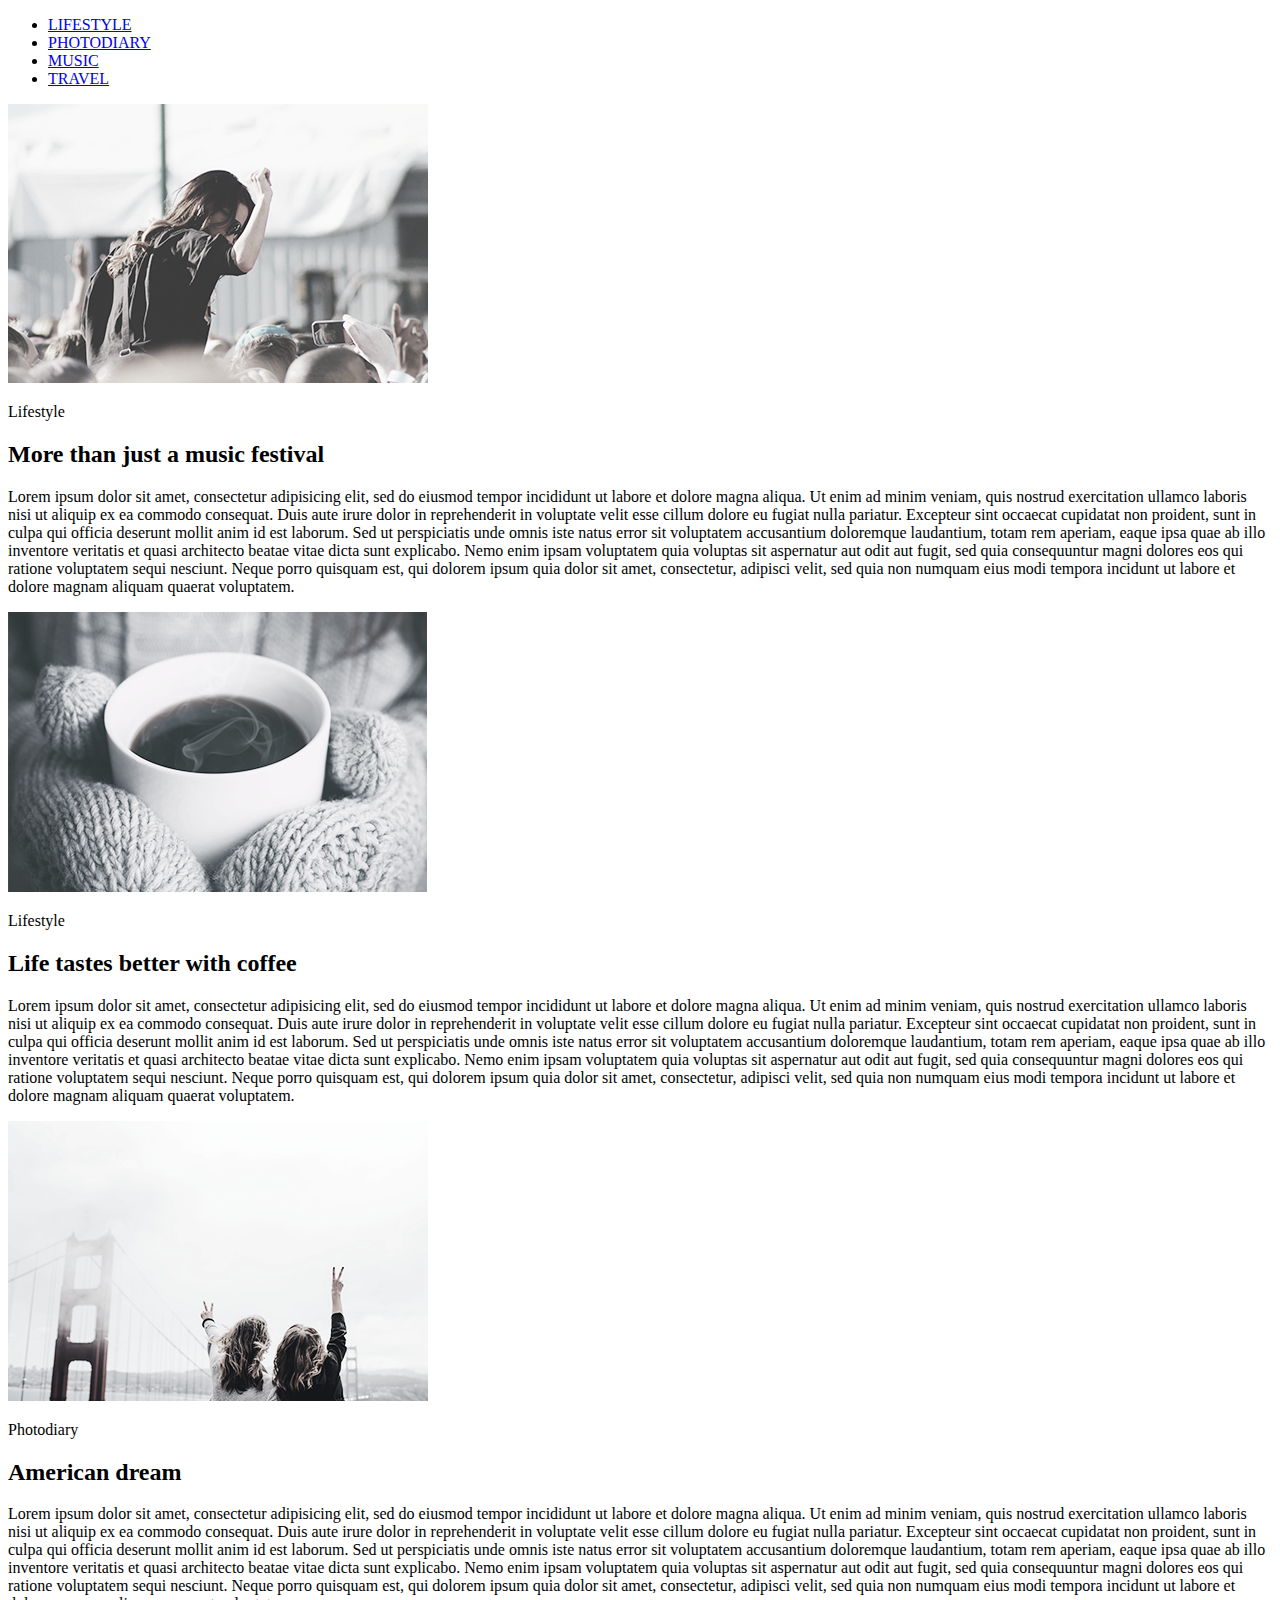
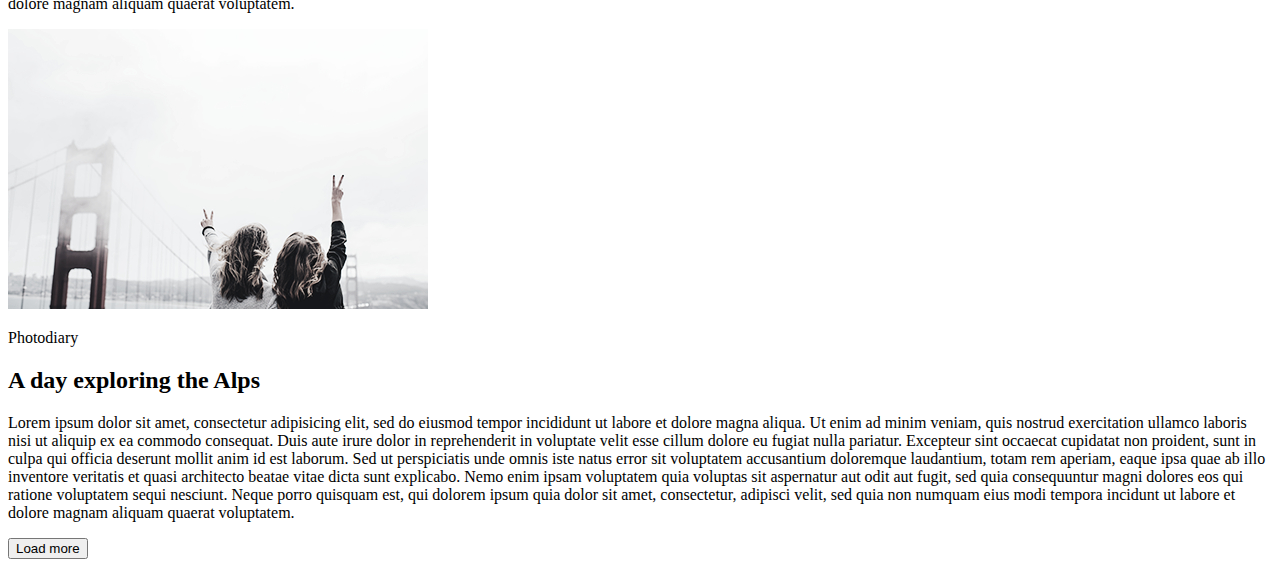
<file: index.html>
<!DOCTYPE html>
<html lang="en">
  <head>
    <meta charset="UTF-8" />
    <meta name="viewport" content="width=device-width, initial-scale=1.0" />
    <title>homework1</title>
  </head>

  <body>
    <header>
      <nav class="menu">
        <ul>
          <li><a href="#lifestyle">LIFESTYLE</a></li>
          <li><a href="#photodiary">PHOTODIARY</a></li>
          <li><a href="#">MUSIC</a></li>
          <li><a href="#">TRAVEL</a></li>
        </ul>
      </nav>
    </header>
    <main>
      <section class="lifestyle" id="lifestyle">
        <section class="More than just a music festival">
          <img src="./img/girl.jpg" alt="More than just a music festival" />
          <p>Lifestyle</p>
          <h2>More than just a music festival</h2>
          <p>
            Lorem ipsum dolor sit amet, consectetur adipisicing elit, sed do
            eiusmod tempor incididunt ut labore et dolore magna aliqua. Ut enim
            ad minim veniam, quis nostrud exercitation ullamco laboris nisi ut
            aliquip ex ea commodo consequat. Duis aute irure dolor in
            reprehenderit in voluptate velit esse cillum dolore eu fugiat nulla
            pariatur. Excepteur sint occaecat cupidatat non proident, sunt in
            culpa qui officia deserunt mollit anim id est laborum. Sed ut
            perspiciatis unde omnis iste natus error sit voluptatem accusantium
            doloremque laudantium, totam rem aperiam, eaque ipsa quae ab illo
            inventore veritatis et quasi architecto beatae vitae dicta sunt
            explicabo. Nemo enim ipsam voluptatem quia voluptas sit aspernatur
            aut odit aut fugit, sed quia consequuntur magni dolores eos qui
            ratione voluptatem sequi nesciunt. Neque porro quisquam est, qui
            dolorem ipsum quia dolor sit amet, consectetur, adipisci velit, sed
            quia non numquam eius modi tempora incidunt ut labore et dolore
            magnam aliquam quaerat voluptatem.
          </p>
        </section>
        <section class="Life tastes better with coffee">
          <img src="./img/coffee.jpg" alt="Life tastes better with coffee" />
          <p>Lifestyle</p>
          <h2>Life tastes better with coffee</h2>
          <p>
            Lorem ipsum dolor sit amet, consectetur adipisicing elit, sed do
            eiusmod tempor incididunt ut labore et dolore magna aliqua. Ut enim
            ad minim veniam, quis nostrud exercitation ullamco laboris nisi ut
            aliquip ex ea commodo consequat. Duis aute irure dolor in
            reprehenderit in voluptate velit esse cillum dolore eu fugiat nulla
            pariatur. Excepteur sint occaecat cupidatat non proident, sunt in
            culpa qui officia deserunt mollit anim id est laborum. Sed ut
            perspiciatis unde omnis iste natus error sit voluptatem accusantium
            doloremque laudantium, totam rem aperiam, eaque ipsa quae ab illo
            inventore veritatis et quasi architecto beatae vitae dicta sunt
            explicabo. Nemo enim ipsam voluptatem quia voluptas sit aspernatur
            aut odit aut fugit, sed quia consequuntur magni dolores eos qui
            ratione voluptatem sequi nesciunt. Neque porro quisquam est, qui
            dolorem ipsum quia dolor sit amet, consectetur, adipisci velit, sed
            quia non numquam eius modi tempora incidunt ut labore et dolore
            magnam aliquam quaerat voluptatem.
          </p>
        </section>
      </section>
      <section class="photodiary" id="photodiary">
        <section class="american dream">
          <img src="./img/dream.jpg" alt="American dream" />
          <p>Photodiary</p>
          <h2>American dream</h2>
          <p>
            Lorem ipsum dolor sit amet, consectetur adipisicing elit, sed do
            eiusmod tempor incididunt ut labore et dolore magna aliqua. Ut enim
            ad minim veniam, quis nostrud exercitation ullamco laboris nisi ut
            aliquip ex ea commodo consequat. Duis aute irure dolor in
            reprehenderit in voluptate velit esse cillum dolore eu fugiat nulla
            pariatur. Excepteur sint occaecat cupidatat non proident, sunt in
            culpa qui officia deserunt mollit anim id est laborum. Sed ut
            perspiciatis unde omnis iste natus error sit voluptatem accusantium
            doloremque laudantium, totam rem aperiam, eaque ipsa quae ab illo
            inventore veritatis et quasi architecto beatae vitae dicta sunt
            explicabo. Nemo enim ipsam voluptatem quia voluptas sit aspernatur
            aut odit aut fugit, sed quia consequuntur magni dolores eos qui
            ratione voluptatem sequi nesciunt. Neque porro quisquam est, qui
            dolorem ipsum quia dolor sit amet, consectetur, adipisci velit, sed
            quia non numquam eius modi tempora incidunt ut labore et dolore
            magnam aliquam quaerat voluptatem.
          </p>
        </section>

        <section class="exploring">
          <img src="./img/dream.jpg" alt="A day exploring the Alps" />
          <p>Photodiary</p>
          <h2>A day exploring the Alps</h2>
          <p>
            Lorem ipsum dolor sit amet, consectetur adipisicing elit, sed do
            eiusmod tempor incididunt ut labore et dolore magna aliqua. Ut enim
            ad minim veniam, quis nostrud exercitation ullamco laboris nisi ut
            aliquip ex ea commodo consequat. Duis aute irure dolor in
            reprehenderit in voluptate velit esse cillum dolore eu fugiat nulla
            pariatur. Excepteur sint occaecat cupidatat non proident, sunt in
            culpa qui officia deserunt mollit anim id est laborum. Sed ut
            perspiciatis unde omnis iste natus error sit voluptatem accusantium
            doloremque laudantium, totam rem aperiam, eaque ipsa quae ab illo
            inventore veritatis et quasi architecto beatae vitae dicta sunt
            explicabo. Nemo enim ipsam voluptatem quia voluptas sit aspernatur
            aut odit aut fugit, sed quia consequuntur magni dolores eos qui
            ratione voluptatem sequi nesciunt. Neque porro quisquam est, qui
            dolorem ipsum quia dolor sit amet, consectetur, adipisci velit, sed
            quia non numquam eius modi tempora incidunt ut labore et dolore
            magnam aliquam quaerat voluptatem.
          </p>
        </section>
      </section>
      <button>Load more</button>
    </main>
  </body>
</html>
</file>
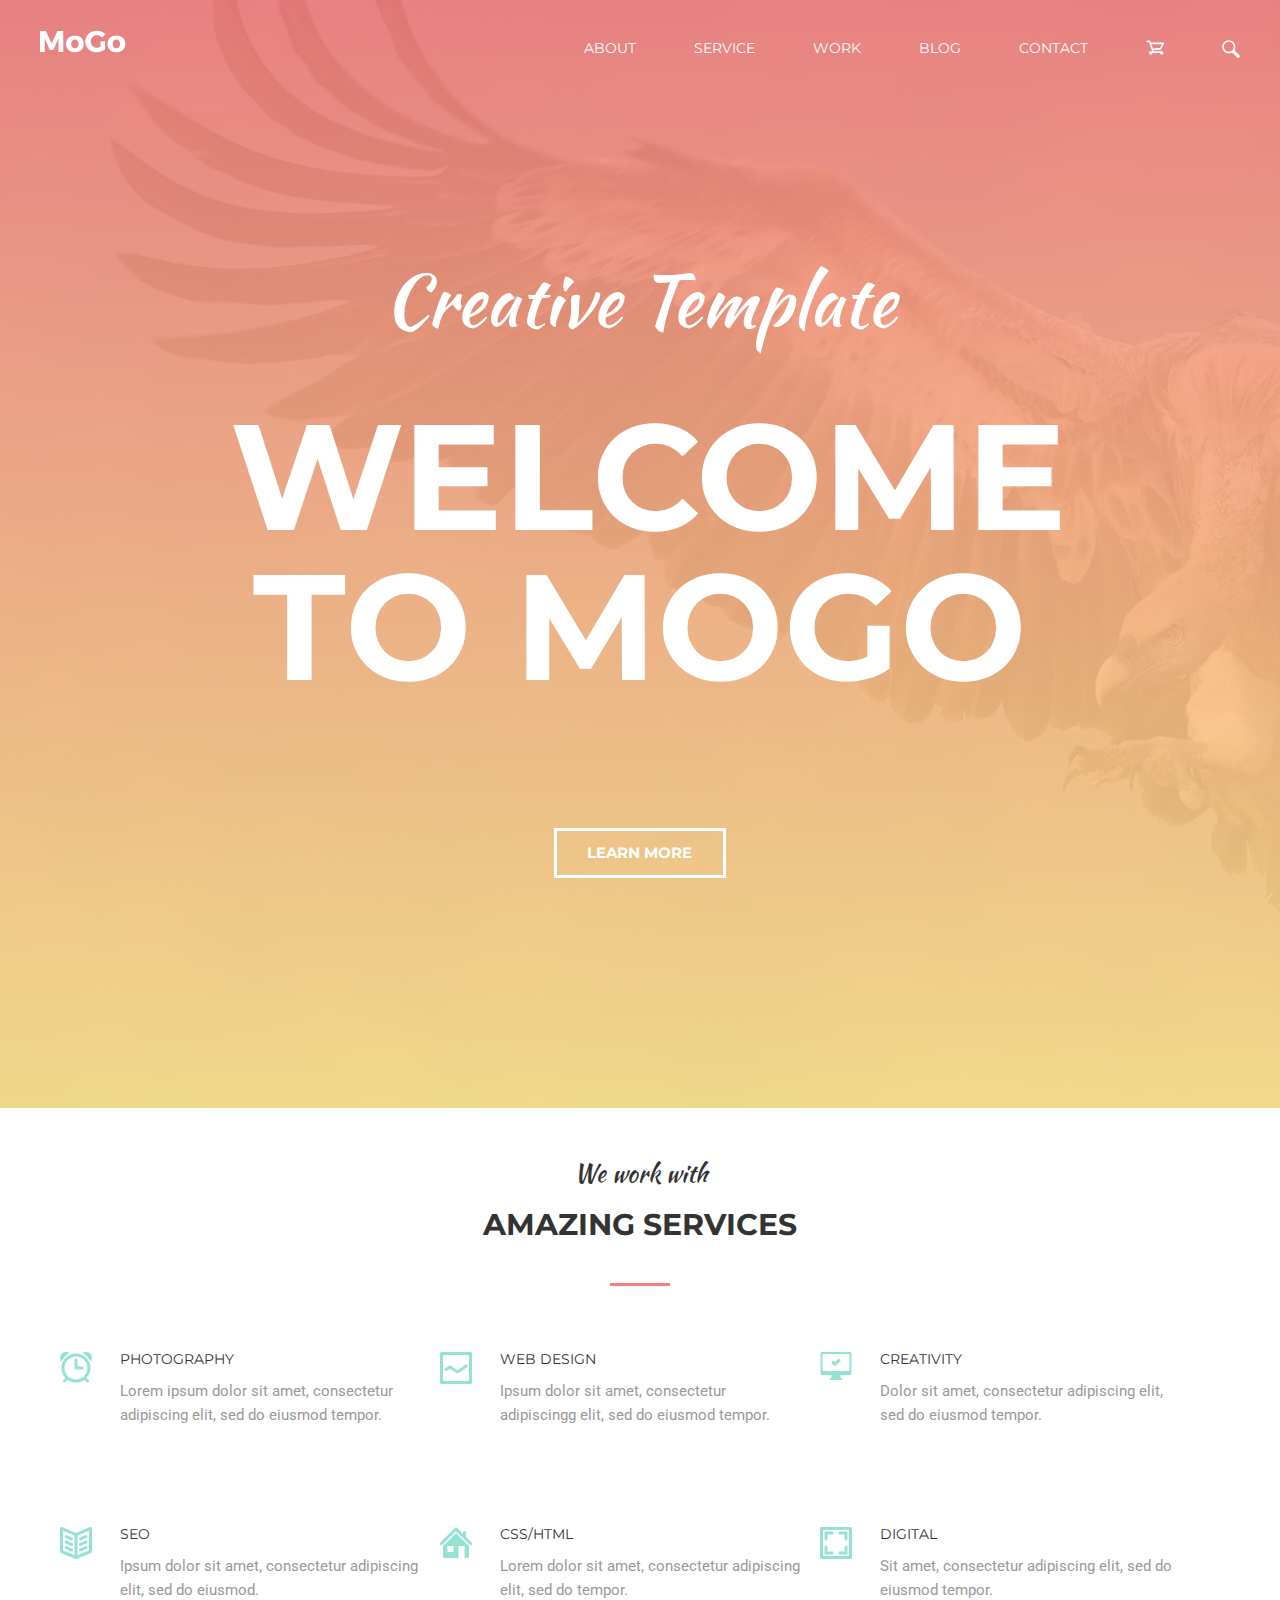
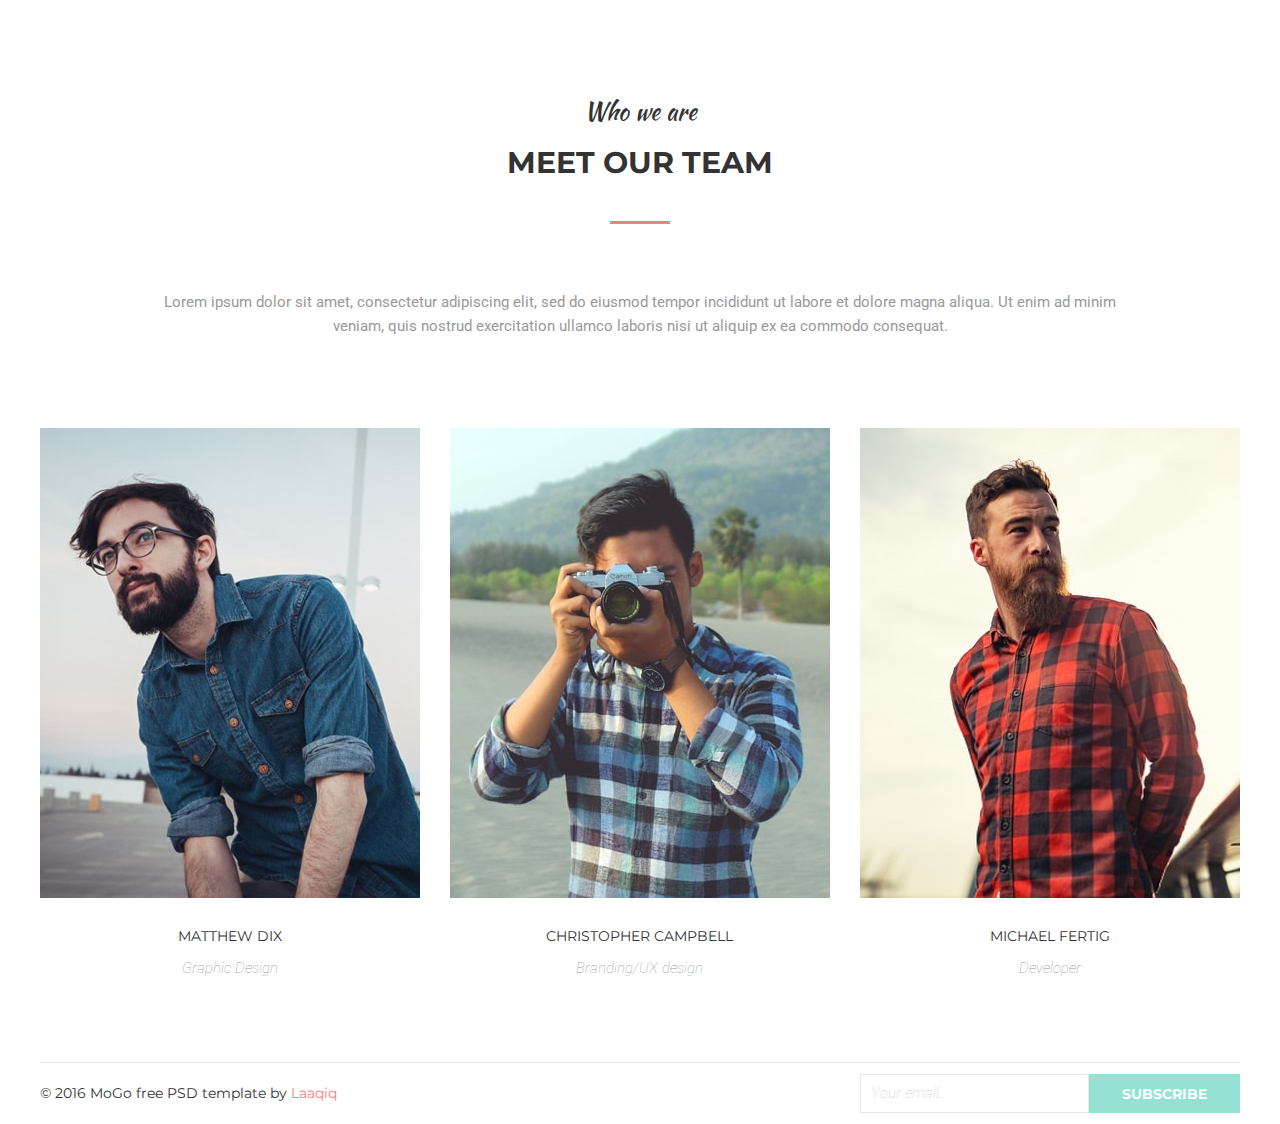
<file: module-10/index.html>
<!DOCTYPE html>
<html lang="en">

<head>
    <meta charset="UTF-8">
    <meta name="viewport" content="width=device-width, initial-scale=1.0">
    <link rel="stylesheet" href="./css/normalize.css">
    <link
        href="https://fonts.googleapis.com/css2?family=Kaushan+Script&family=Montserrat:wght@400;700&family=Roboto:ital,wght@0,400;1,300&display=swap"
        rel="stylesheet">
    <link rel="stylesheet" href="./css/styles.css">
    <title>Homework</title>
</head>

<body>
    <h1 class="visually-hidden">MoGo</h1>
    <div class="banner header-wrapper header-wrapper--img">
        <div class="container">

            <!-- Header -->

            <header class="page-header">
                <nav class="page-nav page-header__page-nav">
                    <a class="site-logo" href="#">
                        <img class="site-logo__img" srcset="./img/site-logo.png 86w, ./img/site-logo@2x.png 172w"
                            sizes="86px" src="./img/site-logo.png" alt="Mogo" height="23"></a>
                    <ul class="site-navigation">
                        <li class="list site-navigation__item">
                            <a class="link site-navigation__link" href="#">About</a>
                        </li>
                        <li class="list site-navigation__item">
                            <a class="link site-navigation__link" href="#">Service</a>
                        </li>
                        <li class="list site-navigation__item">
                            <a class="link site-navigation__link" href="#">Work</a>
                        </li>
                        <li class="list site-navigation__item">
                            <a class="link site-navigation__link" href="#">Blog</a>
                        </li>
                        <li class="list site-navigation__item">
                            <a class="link site-navigation__link" href="#">Contact</a>
                        </li>
                        <li class="list site-navigation__item">
                            <a class="link site-navigation__link" href="#"><svg
                                    class="site-navigation__icon site-navigation__icon--cart">
                                    <use href="./img/sprite.svg#icon-cart"></use>
                                </svg></a>
                        </li>
                        <li class="list site-navigation__item">
                            <a class="link site-navigation__link" href="#"><svg
                                    class="site-navigation__icon site-navigation__icon--search">
                                    <use href="./img/sprite.svg#icon-search"></use>
                                </svg></a>
                        </li>
                    </ul>
                </nav>
            </header>
            <!-- Section promo -->
            <section class="promo">
                <p class="promo__pretitle">Creative Template</p>
                <h2 class="promo__title">Welcome to MoGo</h2>
                <a class="link promo__link" href="#">Learn more</a>
            </section>
        </div>
    </div>

    <!-- Main -->

    <main class="main">

        <!-- Services section -->

        <!-- <div class="section-wrapper"> -->
        <section class="services container">
            <p class="section-pretitle">We work with</p>
            <h2 class="section-title">Amazing Services</h2>
            <ul class="list services__list">
                <li class="services__item services__icon services__icon--photography">
                    <h3 class="services__item-title">Photography</h3>
                    <p class="services__item-text">Lorem ipsum dolor sit amet, consectetur adipiscing elit, sed do
                        eiusmod
                        tempor.</p>
                </li>
                <li class="services__item services__icon services__icon--web-design">
                    <h3 class="services__item-title">Web design</h3>
                    <p class="services__item-text">Ipsum dolor sit amet, consectetur adipiscingg elit, sed do eiusmod
                        tempor.
                    </p>
                </li>
                <li class="services__item services__icon services__icon--creativity">
                    <h3 class="services__item-title">Creativity</h3>
                    <p class="services__item-text">Dolor sit amet, consectetur adipiscing elit, sed do eiusmod tempor.
                    </p>
                </li>
                <li class="services__item services__icon services__icon--seo">
                    <h3 class="services__item-title">Seo</h3>
                    <p class="services__item-text">Ipsum dolor sit amet, consectetur adipiscing elit, sed do eiusmod.
                    </p>
                </li>
                <li class="services__item services__icon services__icon--css-html">
                    <h3 class="services__item-title">CSS&#x2fHTML</h3>
                    <p class="services__item-text">Lorem dolor sit amet, consectetur adipiscing elit, sed do tempor.</p>
                </li>
                <li class="services__item services__icon services__icon--digital">
                    <h3 class="services__item-title">Digital</h3>
                    <p class="services__item-text">Sit amet, consectetur adipiscing elit, sed do eiusmod tempor.</p>
                </li>
            </ul>
        </section>
        <!-- </div> -->

        <!-- Team section  -->
        <!-- <div class="section-wrapper"> -->
        <section class="team container">
            <p class="section-pretitle">Who we are</p>
            <h2 class="section-title">Meet our team</h2>
            <p class="team__desc">Lorem ipsum dolor sit amet, consectetur adipiscing elit, sed do eiusmod tempor
                incididunt ut labore et dolore magna aliqua. Ut enim ad minim veniam, quis nostrud exercitation
                ullamco
                laboris nisi ut aliquip ex ea commodo consequat.</p>
            <ul class="list team__list">
                <li class="team__item">
                    <div class="team__img-wrapper">
                        <img class="team__img-wrapper--img"
                            srcset="./img/team-images/first-team.jpg 380w, ./img/team-images/first-team@2x.jpg 760w"
                            src="./img/team-images/first-team.jpg" alt="photo" sizes="380px" height="470">
                        <div class="team__overlay">
                            <div class="socials-wpapper team__socials-wpapper">
                                <a class="team__socials-link" href="#"><svg
                                        class="team__socials-icon team__socials-icon--facebook">
                                        <use href="./img/sprite.svg#icon-facebook"></use>
                                    </svg>
                                </a>
                                <a class="team__socials-link" href="#"><svg
                                        class="team__socials-icon team__socials-icon--twitter">
                                        <use href="./img/sprite.svg#icon-twitter"></use>
                                    </svg>
                                </a>
                                <a class="team__socials-link" href="#"><svg
                                        class="team__socials-icon team__socials-icon--pinterest">
                                        <use href="./img/sprite.svg#icon-pinterest"></use>
                                    </svg></a>
                                <a class="team__socials-link" href="#"><svg
                                        class="team__socials-icon team__socials-icon--instagram">
                                        <use href="./img/sprite.svg#icon-instagram"></use>
                                    </svg></a>
                            </div>
                        </div>
                    </div>
                    <p class="team__item-name">Matthew Dix</p>
                    <p class="team__item-occupation">Graphic Design</p>
                </li>
                <li class="team__item">
                    <div class="team__img-wrapper">
                        <img class="team__img-wrapper--img"
                            srcset="./img/team-images/second-team.jpg 380w, ./img/team-image/second-team@2x.jpg 760w"
                            src="./img/team-images/second-team.jpg" alt="photo" sizes="380px" height="470">
                        <div class="team__overlay">
                            <div class="socials-wpapper team__socials-wpapper">
                                <a class="team__socials-link" href="#"><svg
                                        class="team__socials-icon team__socials-icon--facebook">
                                        <use href="./img/sprite.svg#icon-facebook"></use>
                                    </svg>
                                </a>
                                <a class="team__socials-link" href="#"><svg
                                        class="team__socials-icon team__socials-icon--twitter">
                                        <use href="./img/sprite.svg#icon-twitter"></use>
                                    </svg>
                                </a>
                                <a class="team__socials-link" href="#"><svg
                                        class="team__socials-icon team__socials-icon--pinterest">
                                        <use href="./img/sprite.svg#icon-pinterest"></use>
                                    </svg></a>
                                <a class="team__socials-link" href="#"><svg
                                        class="team__socials-icon team__socials-icon--instagram">
                                        <use href="./img/sprite.svg#icon-instagram"></use>
                                    </svg></a>
                            </div>
                        </div>
                    </div>
                    <p class="team__item-name">Christopher Campbell</p>
                    <p class="team__item-occupation">Branding&#x2fUX design</p>
                </li>
                <li class="team__item">
                    <div class="team__img-wrapper">
                        <img class="team__img-wrapper--img"
                            srcset="./img/team-images/third-team.jpg 380w, ./img/team-image/third-team@2x.jpg 760w"
                            src="./img/team-images/third-team.jpg" alt="photo" sizes="380px" height="470">
                        <div class="team__overlay">
                            <div class="socials-wpapper team__socials-wpapper">
                                <a class="team__socials-link" href="#"><svg
                                        class="team__socials-icon team__socials-icon--facebook">
                                        <use href="./img/sprite.svg#icon-facebook"></use>
                                    </svg>
                                </a>
                                <a class="team__socials-link" href="#"><svg
                                        class="team__socials-icon team__socials-icon--twitter">
                                        <use href="./img/sprite.svg#icon-twitter"></use>
                                    </svg>
                                </a>
                                <a class="team__socials-link" href="#"><svg
                                        class="team__socials-icon team__socials-icon--pinterest">
                                        <use href="./img/sprite.svg#icon-pinterest"></use>
                                    </svg></a>
                                <a class="team__socials-link" href="#"><svg
                                        class="team__socials-icon team__socials-icon--instagram">
                                        <use href="./img/sprite.svg#icon-instagram"></use>
                                    </svg></a>
                            </div>
                        </div>
                    </div>
                    <p class="team__item-name">Michael Fertig</p>
                    <p class="team__item-occupation">Developer</p>
                </li>
            </ul>
        </section>
        <!-- </div> -->
    </main>

    <!-- Footer -->

    <!-- <div class="header-wrapper"> -->
    <div class="container">
        <footer class="page-footer">
            <div class="copyrights-wrapper">
                <span class="copyrights-wrapper__text">&copy 2016 MoGo free PSD template by <span
                        class="copyrights-wrapper__text--author">Laaqiq</span></span>
            </div>
            <form class="subscribe-form" method="get" action="#">
                <input class="email-input" type="email" placeholder="Your email..." name="user-name" required>
                <button class="btn subscribe-button" type="submit">Subscribe</button>
            </form>
        </footer>
    </div>
    <!-- </div> -->
</body>

</html>
</file>
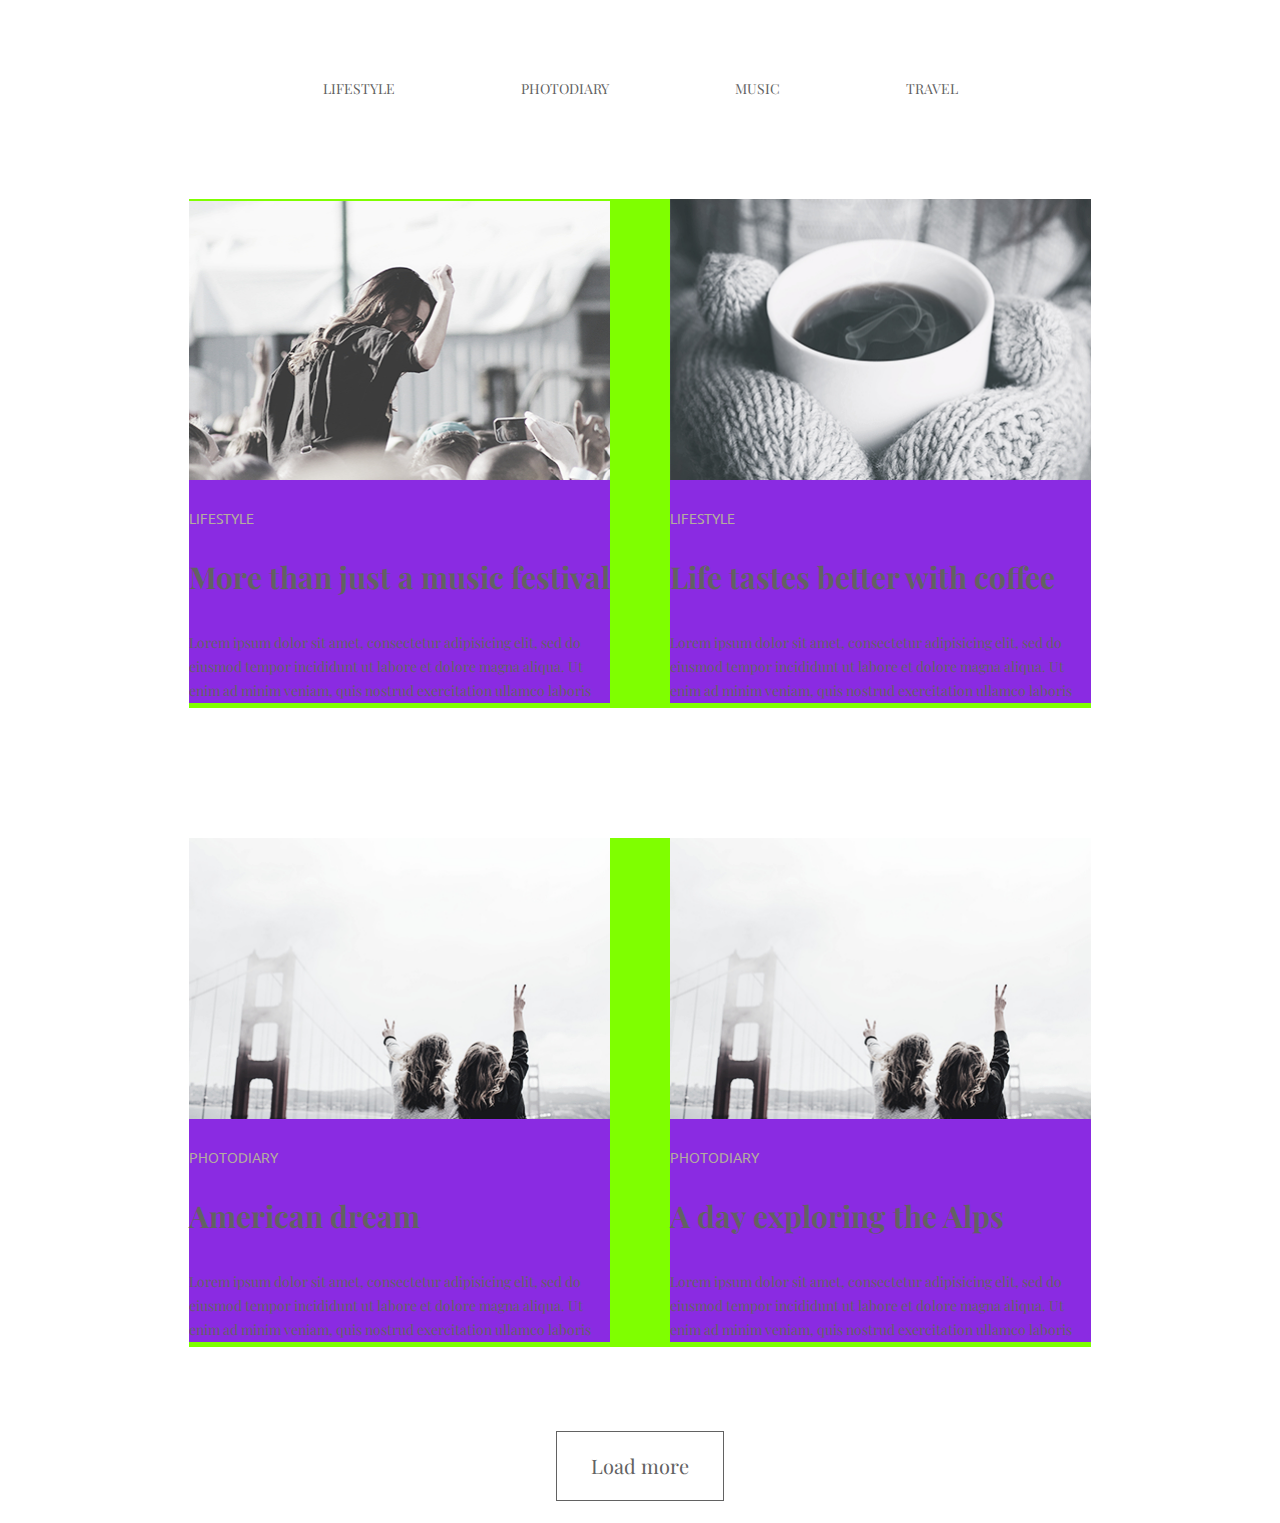
<file: module-3/index.html>
<!DOCTYPE html>
<html lang="en">
  <head>
    <meta charset="UTF-8" />
    <meta name="viewport" content="width=device-width, initial-scale=1.0" />
    <title>homework2</title>
    <link rel="stylesheet" href="css/normalize.css" />
    <link
      href="https://fonts.googleapis.com/css2?family=Playfair+Display&family=Ubuntu:wght@300&display=swap"
      rel="stylesheet"
    />
    <link rel="stylesheet" href="css/styles.css" />
  </head>

  <body>
    <h1 class="visually-hidden">My page</h1>
    <header class="container">
      <nav class="page-nav">
        <ul class="menu-list">
          <li class="menu-list-item"><a href="#lifestyle">Lifestyle</a></li>
          <li class="menu-list-item"><a href="#photodiary">Photodiary</a></li>
          <li class="menu-list-item"><a href="#">Music</a></li>
          <li class="menu-list-item"><a href="#">Travel</a></li>
        </ul>
      </nav>
    </header>
    <main class="container main">
      <article class="features lifestyle" id="lifestyle">
        <section class="features-item music-festival">
          <img src="./img/girl.jpg" alt="More than just a music festival" />
          <p class="text-item minititle">Lifestyle</p>
          <h2>More than just a music festival</h2>
          <p class="text-item music-festival-text">
            Lorem ipsum dolor sit amet, consectetur adipisicing elit, sed do
            eiusmod tempor incididunt ut labore et dolore magna aliqua. Ut enim
            ad minim veniam, quis nostrud exercitation ullamco laboris
          </p>
        </section>
        <section class="features-item coffee">
          <img src="./img/coffee.jpg" alt="Life tastes better with coffee" />
          <p class="text-item minititle">Lifestyle</p>
          <h2>Life tastes better with coffee</h2>
          <p class="text-item coffee-text">
            Lorem ipsum dolor sit amet, consectetur adipisicing elit, sed do
            eiusmod tempor incididunt ut labore et dolore magna aliqua. Ut enim
            ad minim veniam, quis nostrud exercitation ullamco laboris
          </p>
        </section>
      </article>
      <article class="features photodiary" id="photodiary">
        <section class="features-item american-dream">
          <img src="./img/dream.jpg" alt="American dream" />
          <p class="text-item minititle">Photodiary</p>
          <h2>American dream</h2>
          <p class="text-item american-dream-text">
            Lorem ipsum dolor sit amet, consectetur adipisicing elit, sed do
            eiusmod tempor incididunt ut labore et dolore magna aliqua. Ut enim
            ad minim veniam, quis nostrud exercitation ullamco laboris
          </p>
        </section>

        <section class="features-item exploring">
          <img src="./img/dream.jpg" alt="A day exploring the Alps" />
          <p class="text-item minititle">Photodiary</p>
          <h2>A day exploring the Alps</h2>
          <p class="text-item exploring-text">
            Lorem ipsum dolor sit amet, consectetur adipisicing elit, sed do
            eiusmod tempor incididunt ut labore et dolore magna aliqua. Ut enim
            ad minim veniam, quis nostrud exercitation ullamco laboris
          </p>
        </section>
      </article>
    </main>
    <footer class="container footer">
      <button class="load-more">Load more</button>
    </footer>
  </body>
</html>
</file>
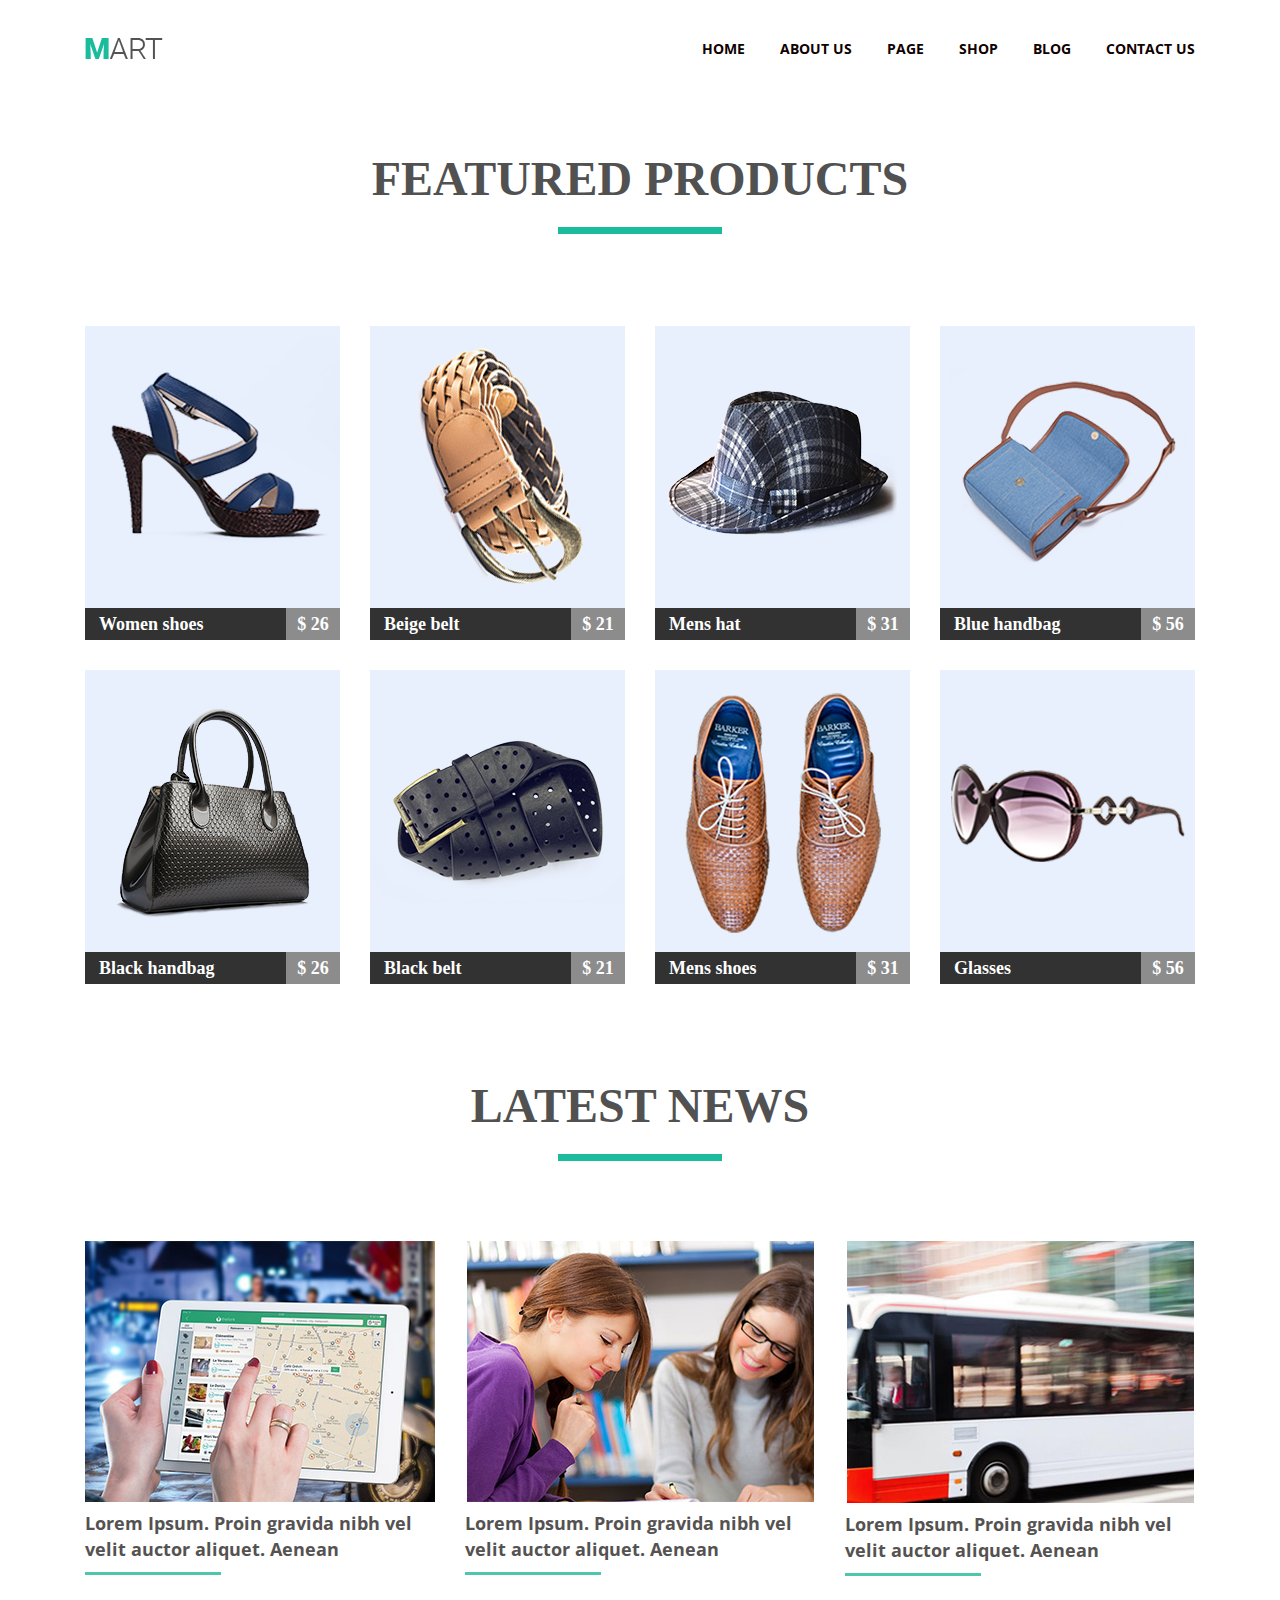
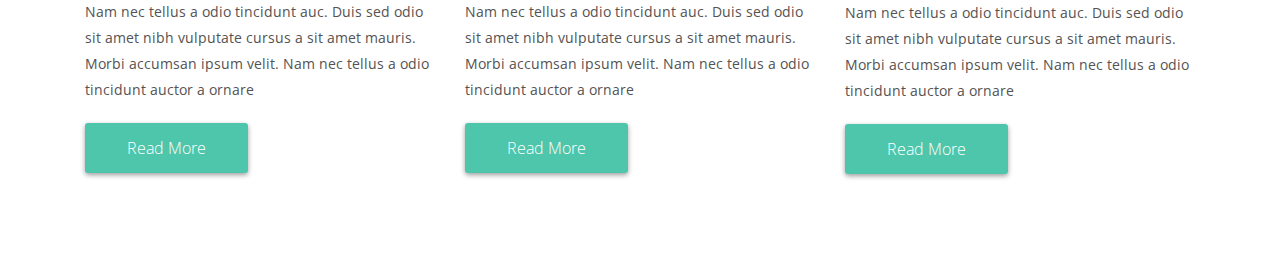
<file: module-4/index.html>
<!DOCTYPE html>
<html lang="en">

<head>
  <meta charset="UTF-8" />
  <meta name="viewport" content="width=device-width, initial-scale=1.0" />
  <link rel="stylesheet" href="./css/normalize.css">
  <link href="https://fonts.googleapis.com/css?family=Open+Sans:300,400,600,700|Roboto:300,400,700,900"
    rel="stylesheet">
  <link rel="stylesheet" href="./css/styles.css">
  <title>homework4</title>
</head>

<body>
  <h1 class="visually-hidden">My page</h1>

  <!-- Header with navigation -->

  <header class="page-header container">
    <nav class="nav clearfix">
      <a class="site-logo" href="#">
        <img src="./img/site-logo.png" alt="site-logo" width="78" height="21">
      </a>
      <ul class="list-nav clearfix">
        <li class="list-item">
          <a href="#">Home</a>
        </li>
        <li class="list-item">
          <a href="#">About Us</a>
        </li>
        <li class="list-item">
          <a href="#">Page</a>
        </li>
        <li class="list-item">
          <a href="#">Shop</a>
        </li>
        <li class="list-item">
          <a href="#">Blog</a>
        </li>
        <li class="list-item">
          <a href="#">Contact Us</a>
        </li>
      </ul>
    </nav>
  </header>

  <!-- Main -->

  <main class="container">

    <!-- Features Products section-->

    <section class="section-features">
      <h2 class="section-title">FEATURED PRODUCTS</h2>

      <!-- Product cards -->

      <ul class="features-list clearfix">

        <li class="features-list-item">
          <a href="#" class="features-link">
            <div class="image-box">
              <img class="features-image" src="./img/product1.png" alt="image" />
            </div>
            <div class="features-desc clearfix">
              <p class="features-name">Women shoes</p>
              <p class="features-value">&#36 26</p>
            </div>
          </a>
        </li>
        <li class="features-list-item">
          <a href="#" class="features-link">
            <div class="image-box">
              <img class="features-image" src="./img/product2.png" alt="image" />
            </div>
            <div class="features-desc clearfix">
              <p class="features-name">Beige belt</p>
              <p class="features-value">&#36 21</p>
            </div>
          </a>
        </li>
        <li class="features-list-item">
          <a href="#" class="features-link">
            <div class="image-box">
              <img class="features-image" src="./img/product3.png" alt="image">
            </div>
            <div class="features-desc clearfix">
              <p class="features-name">Mens hat</p>
              <p class="features-value">&#36 31</p>
            </div>
          </a>
        </li>
        <li class="features-list-item">
          <a href="#" class="features-link">
            <div class="image-box">
              <img class="features-image" src="./img/product4.png" alt="image" />
            </div>
            <div class="features-desc clearfix">
              <p class="features-name">Blue handbag</p>
              <p class="features-value">&#36 56</p>
            </div>
          </a>
        </li>
        <li class="features-list-item">
          <a href="#" class="features-link">
            <div class="image-box">
              <img class="features-image" src="./img/product5.png" alt="image" />
            </div>
            <div class="features-desc clearfix">
              <p class="features-name">Black handbag</p>
              <p class="features-value">&#36 26</p>
            </div>
          </a>
        </li>
        <li class="features-list-item">
          <a href="#" class="features-link">
            <div class="image-box">
              <img class="features-image" src="./img/product6.png" alt="image" />
            </div>
            <div class="features-desc clearfix">
              <p class="features-name">Black belt</p>
              <p class="features-value">&#36 21</p>
            </div>
          </a>
        </li>
        <li class="features-list-item">
          <a href="#" class="features-link">
            <div class="image-box">
              <img class="features-image" src="./img/product7.png" alt="image" />
            </div>
            <div class="features-desc clearfix">
              <p class="features-name">Mens shoes</p>
              <p class="features-value">&#36 31</p>
            </div>
          </a>
        </li>
        <li class="features-list-item">
          <a href="#" class="features-link">
            <div class="image-box">
              <img class="features-image" src="./img/product8.png" alt="image" />
            </div>
            <div class="features-desc clearfix">
              <p class="features-name">Glasses</p>
              <p class="features-value">&#36 56</p>
            </div>
          </a>
        </li>
      </ul>
    </section>

    <!-- News section -->

    <section class="section-news">
      <h2 class="section-title">Latest news</h2>

      <!-- Blogs list -->

      <ul class="news-list clearfix">
        <li class="news-list-item">
          <img class="news-image ipad" src="./img/ipad.jpg" alt="ipad" width="350" height="261">
          <h3 class="news-item-title">Lorem Ipsum. Proin gravida nibh vel velit auctor aliquet. Aenean</h3>
          <p>Nam nec tellus a odio tincidunt auc. Duis sed odio sit amet nibh vulputate cursus a sit amet mauris. Morbi
            accumsan
            ipsum velit. Nam nec tellus a odio tincidunt auctor a ornare</p>
          <button>Read More</button>
        </li>
        <li class="news-list-item">
          <img class="news-image girls" src="./img/two_girls.jpg" alt="girls" width="347" height="261">
          <h3 class="news-item-title">Lorem Ipsum. Proin gravida nibh vel velit auctor aliquet. Aenean</h3>
          <p>Nam nec tellus a odio tincidunt auc. Duis sed odio sit amet nibh vulputate cursus a sit amet mauris. Morbi
            accumsan
            ipsum velit. Nam nec tellus a odio tincidunt auctor a ornare</p>
          <button>Read More</button>
        </li>
        <li class="news-list-item">
          <img class="news-image bus" src="./img/bus.jpg" alt="bus" width="347" height="262">
          <h3 class="news-item-title">Lorem Ipsum. Proin gravida nibh vel velit auctor aliquet. Aenean</h3>
          <p>Nam nec tellus a odio tincidunt auc. Duis sed odio sit amet nibh vulputate cursus a sit amet mauris. Morbi
            accumsan
            ipsum velit. Nam nec tellus a odio tincidunt auctor a ornare</p>
          <button>Read More</button>
        </li>
      </ul>
    </section>
  </main>
</body>

</html>
</file>
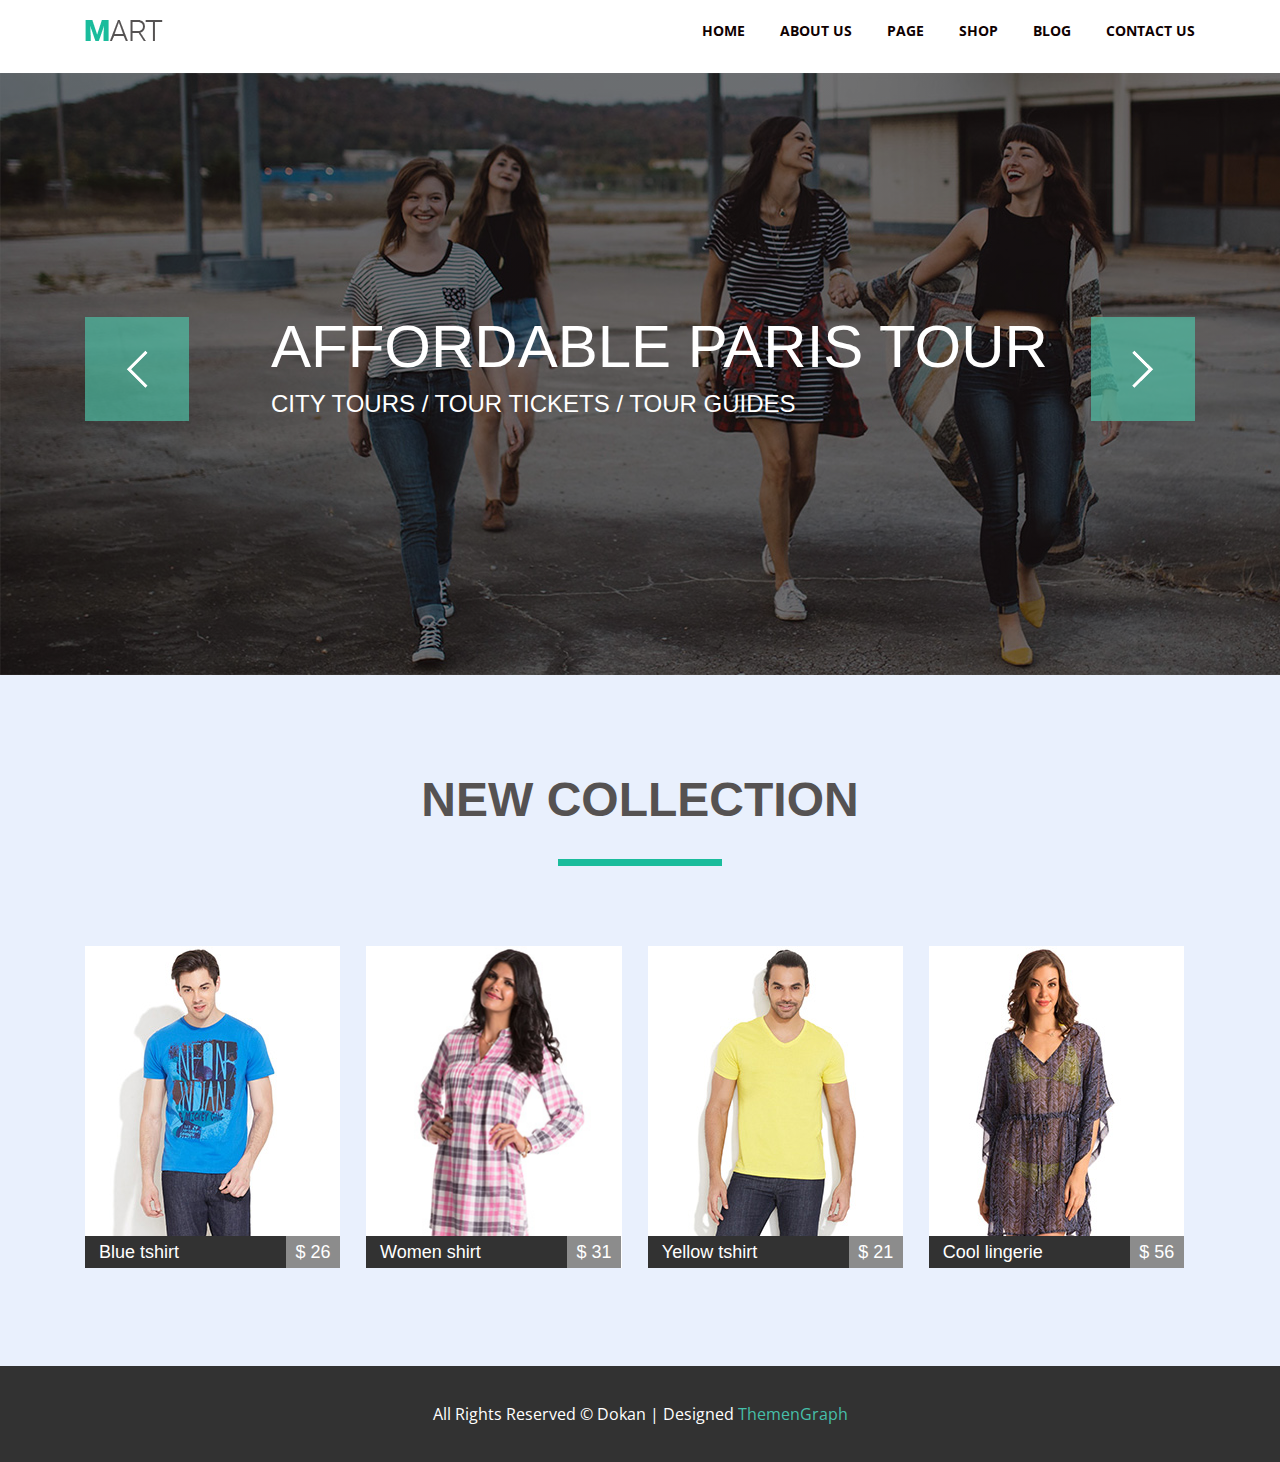
<file: module-5/index.html>
<!DOCTYPE html>
<html lang="en">

<head>
    <meta charset="UTF-8">
    <meta name="viewport" content="width=device-width, initial-scale=1.0">
    <link rel="stylesheet" href="./css/normalize.css">
    <link href="https://fonts.googleapis.com/css?family=Open+Sans:300,400,600,700|Roboto:300,400,700,900"
        rel="stylesheet">
    <link rel="stylesheet" href="./css/styles.css">
    <title>Homework5</title>
</head>

<body>
    <h1 class="visually-hidden">My page</h1>

    <!-- Header with navigation -->

    <header class="page-header">
        <nav class="nav clearfix container">
            <a class="site-logo" href="#">
                <img src="./img/site-logo.png" alt="site-logo" width="78" height="21">
            </a>
            <ul class="list-nav clearfix">
                <li class="list-item">
                    <a href="#">Home</a>
                </li>
                <li class="list-item">
                    <a href="#">About Us</a>
                </li>
                <li class="list-item">
                    <a href="#">Page</a>
                </li>
                <li class="list-item">
                    <a href="#">Shop</a>
                </li>
                <li class="list-item">
                    <a href="#">Blog</a>
                </li>
                <li class="list-item">
                    <a href="#">Contact Us</a>
                </li>
            </ul>
        </nav>
    </header>

    <!-- Main -->

    <main>

        <!-- Article with slider-->

        <article class="article-tour">
            <h2 class="visually-hidden">Affordable paris tour</h2>
            <div class="slider container clearfix">
                <button class="slider-ctrl slider-ctrl-prev">
                    <span class="visually-hidden">Prev</span>
                </button>
                <div class="slider-text">
                    <p class="article-title">Affordable paris tour</p>
                    <p class="article-desc">CITY TOURS / TOUR TICKETS / TOUR GUIDES</p>
                </div>
                <button class="slider-ctrl slider-ctrl-next">
                    <span class="visually-hidden">Next</span>
                </button>
            </div>
        </article>

        <!-- Section with collection-->

        <section class="section-collection">
            <div class="collection container">
                <h2>New collection</h2>
                <ul class="collection-list clearfix">
                    <li class="collection-list-item card-one">
                        <a href="#" class="collection-item-link">
                            <img src="./img/card1.jpg" alt="card1" width="255" height="322">
                            <div class="card-desc">
                                <p class="card-name">Blue tshirt</p>
                                <p class="card-value">&#36 26</p>
                            </div>
                            <div class="overlay">
                                <div class="active clearfix">
                                    <button class="first-line-active like">
                                        <span class="visually-hidden">Like</span>
                                    </button>

                                    <button class="first-line-active arrows">
                                        <span class="visually-hidden">Arrows</span>
                                    </button>
                                    <button class="first-line-active clock">
                                        <span class="visually-hidden">Clock</span>
                                    </button>
                                    <button class="add-to">
                                        <span>Add to card</span>
                                    </button>
                                </div>
                            </div>
                        </a>
                    </li>
                    <li class="collection-list-item card-two">
                        <a href="#" class="collection-item-link">
                            <img src="./img/card2.jpg" alt="card2" width="255" height="322">
                            <div class="card-desc clearfix">
                                <p class="card-name">Women shirt</p>
                                <p class="card-value">&#36 31</p>
                            </div>
                            <div class="overlay">
                                <div class="active clearfix">
                                    <button class="first-line-active like">
                                        <span class="visually-hidden">Like</span>
                                    </button>

                                    <button class="first-line-active arrows">
                                        <span class="visually-hidden">Arrows</span>
                                    </button>
                                    <button class="first-line-active clock">
                                        <span class="visually-hidden">Clock</span>
                                    </button>
                                    <button class="add-to">
                                        <span>Add to card</span>
                                    </button>
                                </div>
                            </div>
                        </a>
                    </li>
                    <li class="collection-list-item card-three">
                        <a href="#" class="collection-item-link">
                            <img src="./img/card3.jpg" alt="card3" width="255" height="322">
                            <div class="card-desc clearfix">
                                <p class="card-name">Yellow tshirt</p>
                                <p class="card-value">&#36 21</p>
                            </div>
                            <div class="overlay">
                                <div class="active clearfix">
                                    <button class="first-line-active like">
                                        <span class="visually-hidden">Like</span>
                                    </button>

                                    <button class="first-line-active arrows">
                                        <span class="visually-hidden">Arrows</span>
                                    </button>
                                    <button class="first-line-active clock">
                                        <span class="visually-hidden">Clock</span>
                                    </button>
                                    <button class="add-to">
                                        <span>Add to card</span>
                                    </button>
                                </div>
                            </div>
                        </a>
                    </li>
                    <li class="collection-list-item card-four">
                        <a href="#" class="collection-item-link">
                            <img src="./img/card4.jpg" alt="card4" width="255" height="322">
                            <div class="card-desc clearfix">
                                <p class="card-name">Cool lingerie</p>
                                <p class="card-value">&#36 56</p>
                            </div>
                        </a>

                        <!-- Overlay -->

                        <div class="overlay">
                            <div class="active clearfix">
                                <button class="first-line-active like">
                                    <span class="visually-hidden">Like</span>
                                </button>

                                <button class="first-line-active arrows">
                                    <span class="visually-hidden">Arrows</span>
                                </button>
                                <button class="first-line-active clock">
                                    <span class="visually-hidden">Clock</span>
                                </button>
                                <button class="add-to">
                                    <span>Add to card</span>
                                </button>
                            </div>
                        </div>
                    </li>
                </ul>
            </div>
        </section>
    </main>

    <!-- Footer -->

    <footer class="footer">
        <p class="container">
            <span>All Rights Reserved &copy Dokan | Designed</span>
            <span class="themengraph">ThemenGraph</span>
        </p>
    </footer>
</body>

</html>
</file>
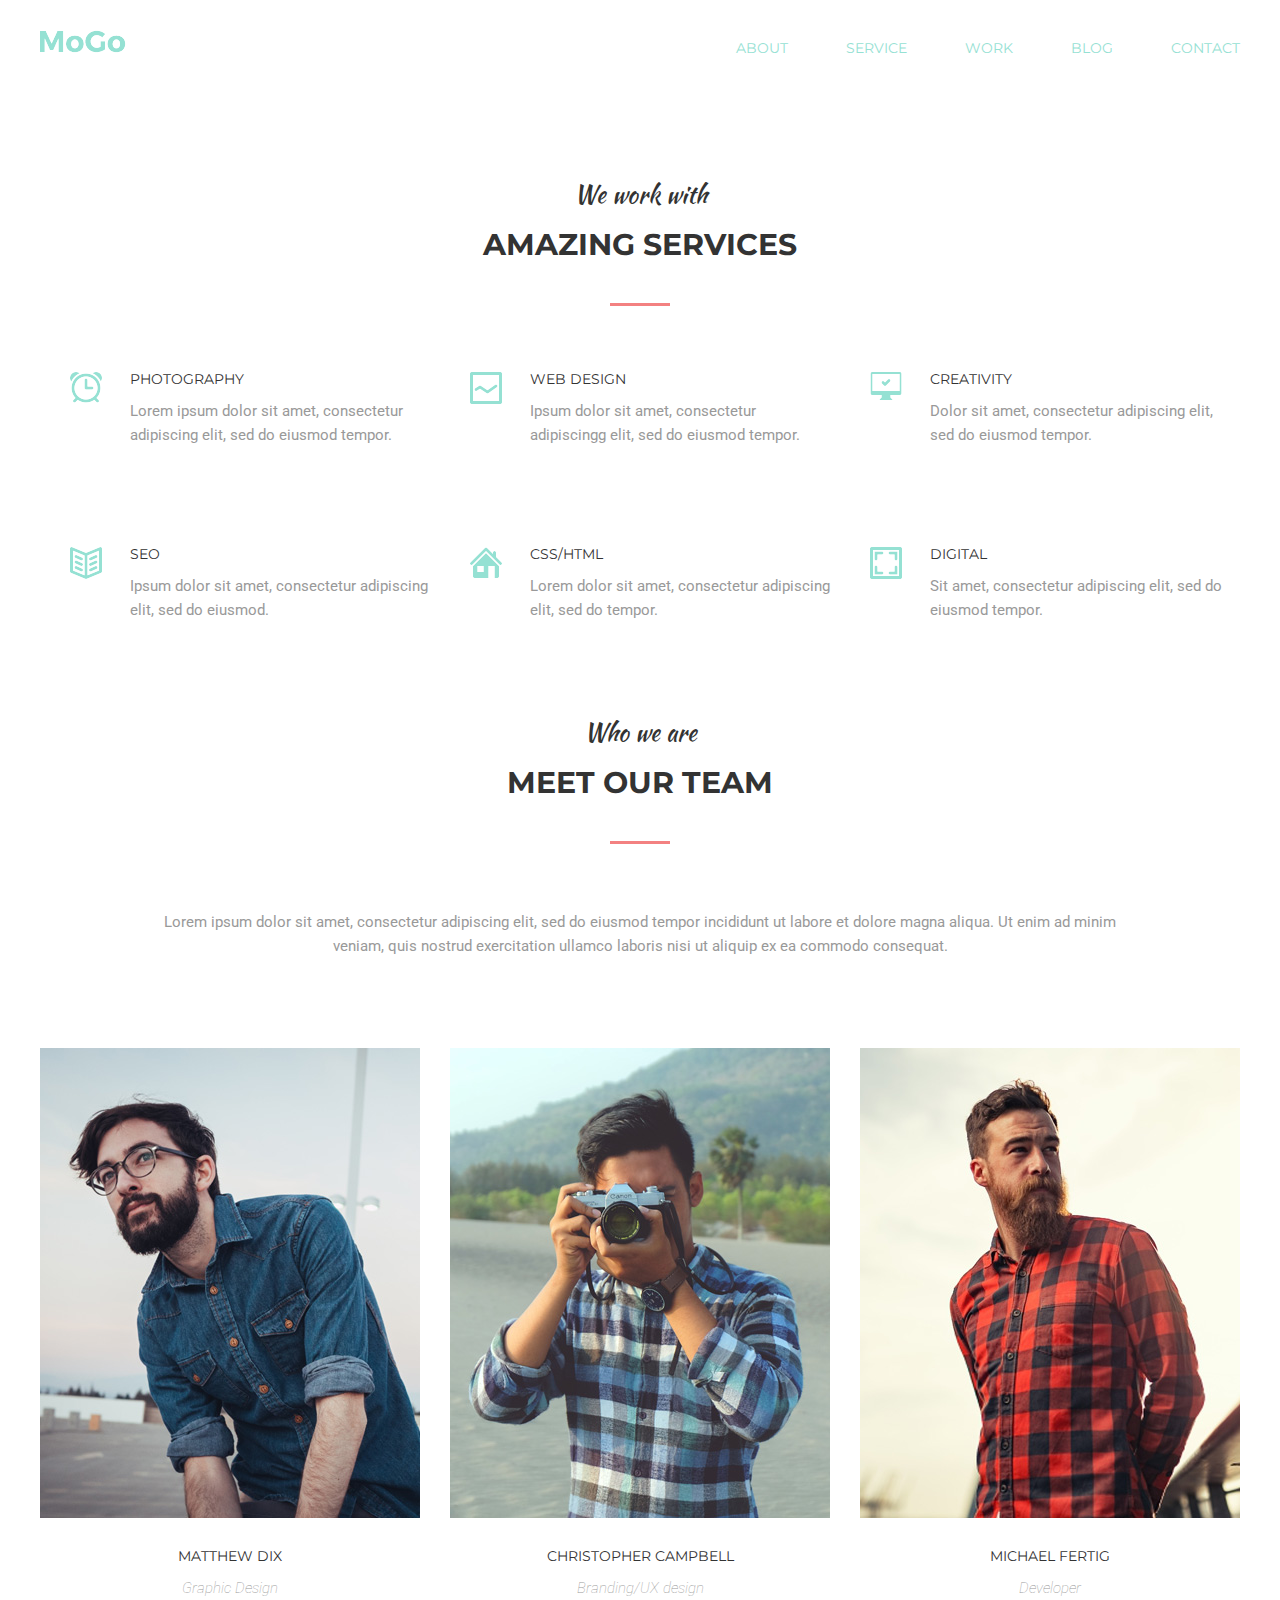
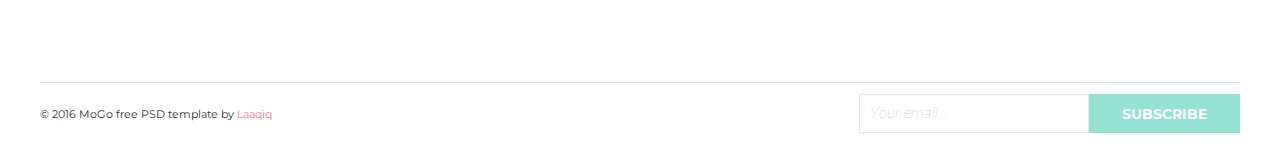
<file: module-6/index.html>
<!DOCTYPE html>
<html lang="en">

<head>
    <meta charset="UTF-8">
    <meta name="viewport" content="width=device-width, initial-scale=1.0">
    <link rel="stylesheet" href="./css/normalize.css">
    <link
        href="https://fonts.googleapis.com/css2?family=Kaushan+Script&family=Montserrat:wght@400;700&family=Roboto:ital,wght@0,400;1,300&display=swap"
        rel="stylesheet">
    <link rel="stylesheet" href="./css/styles.css">
    <title>Homework</title>
</head>

<body>
    <h1 class="visually-hidden">MoGo</h1>

    <!-- Header -->

    <header class="header container">
        <nav class="nav">
            <a class="site-logo" href="#">
                <img src="./img/site-logo.png" alt="Mogo" width="86" height="23">
            </a>
            <ul class="list-nav">
                <li class="nav-item">
                    <a class="menu-link" href="#">About</a>
                </li>
                <li class="nav-item">
                    <a class="menu-link" href="#">Service</a>
                </li>
                <li class="nav-item">
                    <a class="menu-link" href="#">Work</a>
                </li>
                <li class="nav-item">
                    <a class="menu-link" href="#">Blog</a>
                </li>
                <li class="nav-item">
                    <a class="menu-link" href="#">Contact</a>
                </li>
            </ul>
        </nav>
    </header>
    <main class="main container">

        <!-- Services section -->

        <section class="services">
            <p class="section-pretitle">We work with</p>
            <h2 class="section-title">Amazing Services</h2>
            <ul class="list-services">
                <li class="services-item photography">
                    <h3 class="service-title">Photography</h3>
                    <p class="services-text">Lorem ipsum dolor sit amet, consectetur adipiscing elit, sed do eiusmod
                        tempor.</p>
                </li>
                <li class="services-item web-design">
                    <h3 class="service-title">Web design</h3>
                    <p class="services-text">Ipsum dolor sit amet, consectetur adipiscingg elit, sed do eiusmod
                        tempor.</p>
                </li>
                <li class="services-item creativity">
                    <h3 class="service-title">Creativity</h3>
                    <p class="services-text">Dolor sit amet, consectetur adipiscing elit, sed do eiusmod tempor.</p>
                </li>
                <li class="services-item seo">
                    <h3 class="service-title">Seo</h3>
                    <p class="services-text">Ipsum dolor sit amet, consectetur adipiscing elit, sed do eiusmod.</p>
                </li>
                <li class="services-item css-html">
                    <h3 class="service-title">CSS&#x2fHTML</h3>
                    <p class="services-text">Lorem dolor sit amet, consectetur adipiscing elit, sed do tempor.</p>
                </li>
                <li class="services-item digital">
                    <h3 class="service-title">Digital</h3>
                    <p class="services-text">Sit amet, consectetur adipiscing elit, sed do eiusmod tempor.</p>
                </li>
            </ul>
        </section>

        <!-- Team section  -->

        <section class="team">
            <p class="section-pretitle">Who we are</p>
            <h2 class="section-title">Meet our team</h2>
            <p class="section-desc">Lorem ipsum dolor sit amet, consectetur adipiscing elit, sed do eiusmod tempor
                incididunt ut labore et dolore magna aliqua. Ut enim ad minim veniam, quis nostrud exercitation
                ullamco
                laboris nisi ut aliquip ex ea commodo consequat.</p>
            <ul class="team-list">
                <li class="team-list-item">
                    <div class="photo-wrapper">
                        <img class="team-photo" src="./img/first-team.jpg" alt="photo" width="380" height="470">
                        <div class="overlay">
                            <div class="socials-wpapper">
                                <a class="socials-link facebook" href="#">
                                    <span class="visually-hidden">Facebook</span></a>
                                <a class="socials-link twitter" href="#">
                                    <span class="visually-hidden">Twitter</span></a>
                                <a class="socials-link pinterest" href="#">
                                    <span class="visually-hidden">Pinterest</span></a>
                                <a class="socials-link instagram" href="#">
                                    <span class="visually-hidden">Instagram</span></a>
                            </div>
                        </div>
                    </div>
                    <p class="card-name">Matthew Dix</p>
                    <p class="card-desc">Graphic Design</p>
                </li>
                <li class="team-list-item">
                    <div class="photo-wrapper">
                        <img class="team-photo" src="./img/second-team.jpg" alt="photo" width="380" height="470">
                        <div class="overlay">
                            <div class="socials-wpapper">
                                <a class="socials-link facebook" href="#">
                                    <span class="visually-hidden">Facebook</span></a>
                                <a class="socials-link twitter" href="#">
                                    <span class="visually-hidden">Twitter</span></a>
                                <a class="socials-link pinterest" href="#">
                                    <span class="visually-hidden">Pinterest</span></a>
                                <a class="socials-link instagram" href="#">
                                    <span class="visually-hidden">Instagram</span></a>
                            </div>
                        </div>
                    </div>
                    <p class="card-name">Christopher Campbell</p>
                    <p class="card-desc">Branding&#x2fUX design</p>
                </li>
                <li class="team-list-item">
                    <div class="photo-wrapper">
                        <img class="team-photo" src="./img/third-team.jpg" alt="photo" width="380" height="470">
                        <div class="overlay">
                            <div class="socials-wpapper">
                                <a class="socials-link facebook" href="#">
                                    <span class="visually-hidden">Facebook</span></a>
                                <a class="socials-link twitter" href="#">
                                    <span class="visually-hidden">Twitter</span></a>
                                <a class="socials-link pinterest" href="#">
                                    <span class="visually-hidden">Pinterest</span></a>
                                <a class="socials-link instagram" href="#">
                                    <span class="visually-hidden">Instagram</span></a>
                            </div>
                        </div>
                    </div>
                    <p class="card-name">Michael Fertig</p>
                    <p class="card-desc">Developer</p>
                </li>
            </ul>
        </section>
    </main>

    <!-- Footer -->

    <footer class="footer container">
        <div class="copyrights-wrapper">
            <small class="copyrights-text">&copy 2016 MoGo free PSD template by
                <span>Laaqiq</span>
            </small>
        </div>
        <form class="subscribe-form" method="get" action="#">
            <input class="email-input" type="email" placeholder="Your email..." name="user-name" required>
            <button class="subscribe-button" type="submit">Subscribe</button>
        </form>
    </footer>
</body>

</html>
</file>
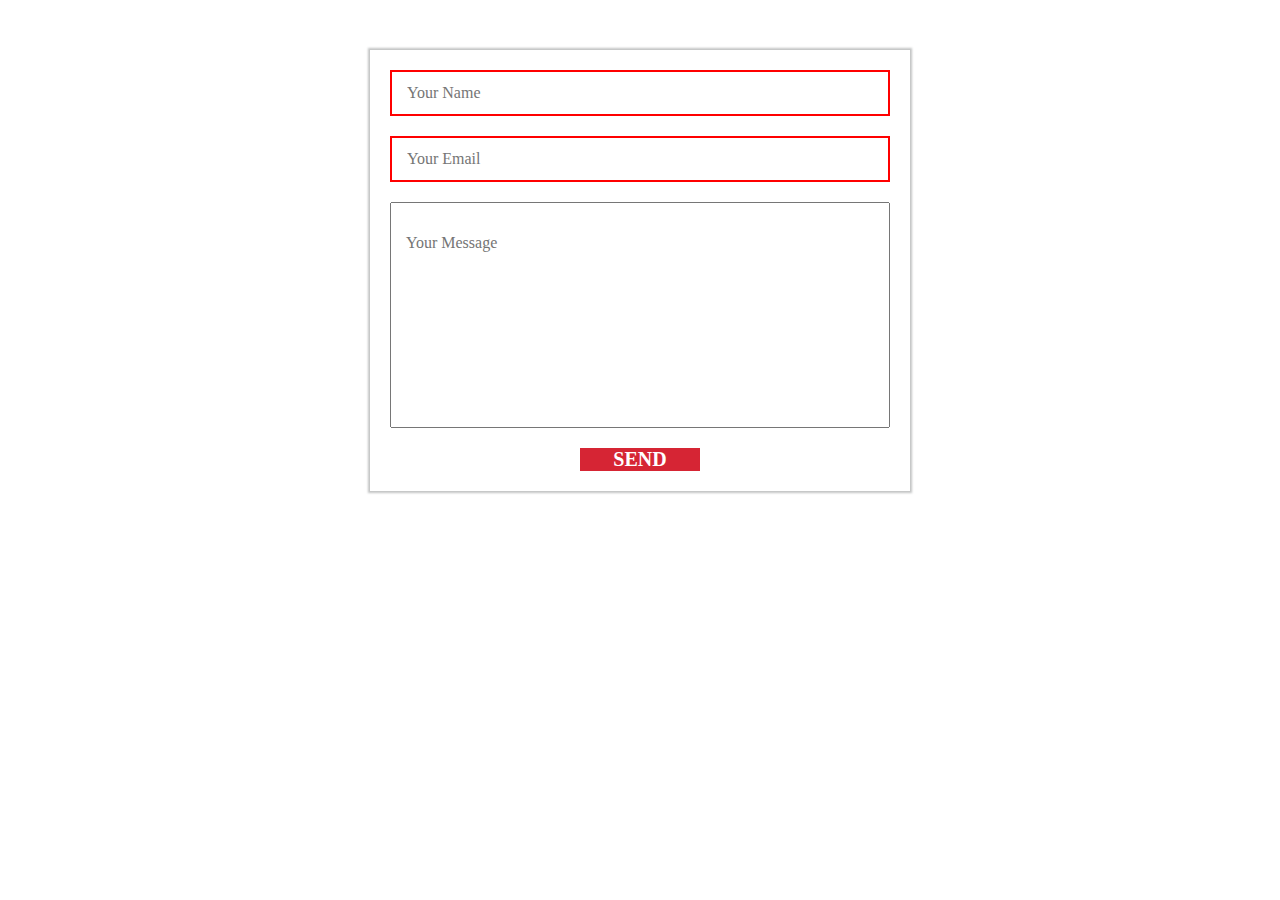
<file: module-7/index.html>
<!DOCTYPE html>
<html lang="en">

<head>
    <meta charset="UTF-8">
    <meta name="viewport" content="width=device-width, initial-scale=1.0">
    <link rel="stylesheet" href="./css/normalize.css">
    <link rel="stylesheet" href="./css/styles.css">
    <title>Document</title>
</head>

<body>
    <form class="request-form" method="GET" action="#">
        <input type="text" placeholder="Your Name" name="user-name" required>
        <input type="email" placeholder="Your Email" name="user-email" required>
        <textarea name="user-message" placeholder="Your Message" id="" cols="30" rows="10" required></textarea>
        <button class="request-form-button" type="submit">Send</button>
    </form>
</body>

</html>
</file>
<file: module-10/css/styles.css>
* {
  margin: 0;
  padding: 0;
}

/* Base styles */

html {
  box-sizing: border-box;
}

*,
*::before,
*::after {
  box-sizing: inherit;
}

body {
  font-family: "Roboto", sans-serif;
  font-weight: normal;
  color: #999999;
  font-size: 15px;
  line-height: 24px;
}

img {
  max-width: 100%;
  height: auto;
  display: block;
}

.link {
  display: block;
  text-decoration: none;
  cursor: pointer;
}

.list {
  list-style: none;
}

.btn {
  border: none;
  cursor: pointer;
  text-transform: uppercase;
}

.visually-hidden:not(:focus):not(:active),
input[type="checkbox"].visually-hidden,
input[type="radio"].visually-hidden {
  position: absolute;

  clip: rect(0 0 0 0);
  -webkit-clip-path: inset(100%);
  clip-path: inset(100%);
  overflow: hidden;

  white-space: nowrap;

  width: 1px;
  height: 1px;
  margin: -1px;
  padding: 0;
  border: 0;
}

.container {
  max-width: 1200px;
  width: 100%;
  margin: 0 auto;
}

/* Header */

.banner {
  background-size: cover;
  width: 100%;
}

.header-wrapper {
  /* min-height: 1000px; */
  padding-bottom: 230px;
  /* padding-top: 28px; */
}

.header-wrapper--img {
  background-image: -webkit-gradient(
      linear,
      left bottom,
      left top,
      from(rgba(252, 227, 138, 0.9)),
      to(rgba(243, 129, 129, 0.9))
    ),
    url(../img/banner.png);
  background-image: -o-linear-gradient(
      bottom,
      rgba(252, 227, 138, 0.9) 0%,
      rgba(243, 129, 129, 0.9) 100%
    ),
    url(../img/banner.png);
  background-image: linear-gradient(
      to top,
      rgba(252, 227, 138, 0.9) 0%,
      rgba(243, 129, 129, 0.9) 100%
    ),
    url(../img/banner.png);
}

.page-header {
  margin-bottom: 177px;
}

.page-nav {
  display: -webkit-box;
  display: -ms-flexbox;
  display: flex;
  -webkit-box-pack: justify;
  -ms-flex-pack: justify;
  justify-content: space-between;
  -webkit-box-align: baseline;
  -ms-flex-align: baseline;
  align-items: baseline;
}

.page-header__page-nav {
  min-height: 80px;
}

.site-logo {
  display: block;
  -webkit-animation: logo-appear 0.5s linear;
  animation: logo-appear 0.5s linear;
  margin-top: 30px;
}

@-webkit-keyframes logo-appear {
  0% {
    -webkit-transform: translateY(-200px);
    transform: translateY(-200px);
  }

  100% {
    -webkit-transform: translateY(0);
    transform: translateY(0);
  }
}

@keyframes logo-appear {
  0% {
    -webkit-transform: translateY(-200px);
    transform: translateY(-200px);
  }

  100% {
    -webkit-transform: translateY(0);
    transform: translateY(0);
  }
}

.site-navigation {
  display: -webkit-box;
  display: -ms-flexbox;
  display: flex;
  -ms-flex-wrap: wrap;
  flex-wrap: wrap;
}

.site-navigation__item:not(:last-child) {
  margin-right: 58px;
}

.site-navigation__link {
  font-family: "Montserrat", sans-serif;
  color: #ffffff;
  font-size: 14px;
  line-height: 1.21;
  text-transform: uppercase;
  position: relative;
  -webkit-transition: color 0.3s linear;
  -o-transition: color 0.3s linear;
  transition: color 0.3s linear;
}

.site-navigation__icon {
  display: block;
  width: 18px;
  fill: #ffffff;
  -webkit-transition: all 0.3s linear;
  -o-transition: all 0.3s linear;
  transition: all 0.3s linear;
}

.site-navigation__icon--cart {
  height: 15px;
}

.site-navigation__icon--search {
  height: 18px;
}

.site-navigation__link::after {
  content: "";
  position: absolute;
  display: block;
  background-color: #fce38a;
  width: 0;
  height: 3px;
  bottom: -10px;
  -webkit-transition: all 0.3s linear;
  -o-transition: all 0.3s linear;
  transition: all 0.3s linear;
}

.site-navigation__item:hover .site-navigation__link::after {
  width: 100%;
}

.site-navigation__item:focus .site-navigation__link::after {
  width: 100%;
}

.site-navigation__item:hover .site-navigation__link {
  color: #fce38a;
}

.site-navigation__item:focus .site-navigation__link {
  color: #fce38a;
}

.site-navigation__item:hover .site-navigation__icon {
  fill: #fce38a;
}

.site-navigation__item:focus .site-navigation__icon {
  fill: #fce38a;
}

/* Section promo */
.promo__pretitle {
  font-family: "Kaushan Script", cursive;
  line-height: 1.2;
  text-align: center;
  color: #ffffff;
  font-size: 72px;
  margin-bottom: 59px;
}

.promo__title {
  font-family: "Montserrat", sans-serif;
  font-weight: bold;
  color: #ffffff;
  font-size: 150px;
  line-height: 1;
  text-align: center;
  text-transform: uppercase;
  padding: 0 190px;
  margin-bottom: 126px;
}

.promo__link {
  font-family: "Montserrat", sans-serif;
  font-weight: bold;
  text-transform: uppercase;
  color: #ffffff;
  background-color: transparent;
  border: 3px solid #ffffff;
  width: 14.34%;
  padding: 10px 30px;
  margin: 0 auto;
  -webkit-transition: all 0.3s linear;
  -o-transition: all 0.3s linear;
  transition: all 0.3s linear;
}

.promo__link:hover,
.promo__link:focus {
  background-color: #f38181;
  -webkit-box-shadow: #f38181;
  box-shadow: #f38181;
}

/* Services section */

.services {
  padding-top: 52px;
  margin-bottom: 96px;
}

.section-pretitle {
  font-family: "Kaushan Script", cursive;
  color: #333333;
  font-size: 24px;
  line-height: 1.2;
  text-align: center;
  margin-bottom: 18px;
}

.section-title {
  font-family: "Montserrat", sans-serif;
  font-weight: bold;
  color: #333333;
  font-size: 30px;
  line-height: 1.2;
  text-align: center;
  text-transform: uppercase;
}

.section-title::after {
  content: "";
  display: block;
  /* width: 60px; */
  width: 5%;
  height: 3px;
  background-color: rgb(243, 129, 129);
  margin: 40px auto 66px;
}

.services__item-title {
  font-family: "Montserrat", sans-serif;
  font-weight: normal;
  color: #333333;
  font-size: 14px;
  line-height: 1;
  text-transform: uppercase;
  margin-bottom: 13px;
}

.services__list {
  display: -webkit-box;
  display: -ms-flexbox;
  display: flex;
  -ms-flex-wrap: wrap;
  flex-wrap: wrap;
  /* justify-content: space-around; */
}

.services__item {
  /* flex-basis: 380px; */
  -ms-flex-preferred-size: 31.6667%;
  flex-basis: 31.6667%;
  padding-left: 80px;
  position: relative;
}

.services__icon::before {
  display: block;
  content: "";
  /* width: 80px; */
  width: 21.0526%;
  position: absolute;
  top: 0;
  left: 20px;
}

.services__item:not(:nth-last-child(-n + 3)) {
  margin-bottom: 100px;
}

.services__icon--photography::before {
  content: url(../img/service-icons/icon-alarm.svg);
}

.services__icon--web-design::before {
  content: url(../img/service-icons/icon-graph.svg);
}

.services__icon--creativity::before {
  content: url(../img/service-icons/icon-computer.svg);
}

.services__icon--seo::before {
  content: url(../img/service-icons/icon-book.svg);
}

.services__icon--css-html::before {
  content: url(../img/service-icons/icon-home.svg);
}

.services__icon--digital::before {
  content: url(../img/service-icons/icon-image.svg);
}

/* Team section */

.team {
  padding-bottom: 82px;
}

.team__desc {
  max-width: 980px;
  width: 100%;
  margin: 0 auto 90px;
  text-align: center;
}

.team__list {
  display: -webkit-box;
  display: -ms-flexbox;
  display: flex;
  -ms-flex-wrap: wrap;
  flex-wrap: wrap;
  margin-left: -15px;
  margin-right: -15px;
  /* justify-content: space-between; */
}

.team__item {
  width: 33.3333%;
  padding: 0 15px;
}

.team__item-name {
  font-family: "Montserrat", sans-serif;
  font-weight: normal;
  color: #333333;
  font-size: 14px;
  line-height: 1.21;
  text-transform: uppercase;
  margin-bottom: 11px;
}

.team__img-wrapper {
  background-color: #95e1d3;
  width: 100%;
  height: 470px;
  margin-bottom: 30px;
  position: relative;
}

.team__img-wrapper--img {
  position: absolute;
  -webkit-transition: all 0.3s linear;
  -o-transition: all 0.3s linear;
  transition: all 0.3s linear;
}

.team__overlay {
  width: 100%;
  height: 100%;
  background-image: -webkit-gradient(
    linear,
    left bottom,
    left top,
    from(rgba(252, 227, 138, 0.9)),
    to(rgba(243, 129, 129, 0.9))
  );
  background-image: -o-linear-gradient(
    bottom,
    rgba(252, 227, 138, 0.9) 0%,
    rgba(243, 129, 129, 0.9) 100%
  );
  background-image: linear-gradient(
    to top,
    rgba(252, 227, 138, 0.9) 0%,
    rgba(243, 129, 129, 0.9) 100%
  );
  position: absolute;
  z-index: -1;
  display: -webkit-box;
  display: -ms-flexbox;
  display: flex;
  -webkit-box-pack: center;
  -ms-flex-pack: center;
  justify-content: center;
  -webkit-box-align: center;
  -ms-flex-align: center;
  align-items: center;
  opacity: 0;
  -webkit-transition: all 0.3s linear;
  -o-transition: all 0.3s linear;
  transition: all 0.3s linear;
}

.team__item-name,
.team__item-occupation {
  text-align: center;
}

.team__item:hover .team__overlay {
  z-index: 1;
  -webkit-transform: translate(-10px, -10px);
  -ms-transform: translate(-10px, -10px);
  transform: translate(-10px, -10px);
  opacity: 1;
}

.team__item:focus .team__overlay {
  z-index: 1;
  -webkit-transform: translate(-10px, -10px);
  -ms-transform: translate(-10px, -10px);
  transform: translate(-10px, -10px);
  opacity: 1;
}

.team__item:hover .team__img-wrapper--img {
  -webkit-transform: translate(-10px, -10px);
  -ms-transform: translate(-10px, -10px);
  transform: translate(-10px, -10px);
}

.team__item:focus .team__img-wrapper--img {
  -webkit-transform: translate(-10px, -10px);
  -ms-transform: translate(-10px, -10px);
  transform: translate(-10px, -10px);
}

.socials-wpapper {
  display: -webkit-box;
  display: -ms-flexbox;
  display: flex;
  -ms-flex-wrap: wrap;
  flex-wrap: wrap;
}

.team__socials-link {
  display: -webkit-box;
  display: -ms-flexbox;
  display: flex;
  width: 56px;
  height: 56px;
  text-decoration: none;
  background-color: rgb(252, 227, 138);
  -webkit-box-pack: center;
  -ms-flex-pack: center;
  justify-content: center;
  -webkit-box-align: center;
  -ms-flex-align: center;
  align-items: center;
  -webkit-transition: all 0.3s linear;
  -o-transition: all 0.3s linear;
  transition: all 0.3s linear;
}

.team__socials-icon {
  display: block;
  fill: #f38181;
  -webkit-transition: all 0.3s linear;
  -o-transition: all 0.3s linear;
  transition: all 0.3s linear;
}

.team__socials-icon--facebook {
  width: 13px;
  height: 26px;
}

.team__socials-icon--twitter {
  width: 26px;
  height: 22px;
}

.team__socials-icon--pinterest {
  width: 21px;
  height: 26px;
}

.team__socials-icon--instagram {
  width: 26px;
  height: 26px;
}

.team__socials-link:hover,
.team__socials-link:focus {
  background-color: #f38181;
  -webkit-box-shadow: #f38181;
  box-shadow: #f38181;
}

.team__socials-link:hover .team__socials-icon {
  fill: #ffffff;
}

.team__socials-link:focus .team__socials-icon {
  fill: #ffffff;
}

.team__item-occupation {
  font-weight: lighter;
  font-style: italic;
}

/* Footer */

.page-footer {
  display: -webkit-box;
  display: -ms-flexbox;
  display: flex;
  -webkit-box-pack: justify;
  -ms-flex-pack: justify;
  justify-content: space-between;
  -webkit-box-align: center;
  -ms-flex-align: center;
  align-items: center;
  padding: 11px 0 11px;
  border-top: 1px solid #e5e5e5;
}

.copyrights-wrapper {
  font-family: "Montserrat", sans-serif;
  font-weight: normal;
  color: #333333;
  font-size: 14px;
  line-height: 17px;
}

.copyrights-wrapper__text--author {
  color: #f38181;
}

.subscribe-form {
  display: -webkit-box;
  display: -ms-flexbox;
  display: flex;
  min-width: 31.6667%;
}

.email-input {
  border: 0;
  border-style: solid;
  border-width: 1px;
  border-color: rgb(231, 231, 231);
  padding: 10px 10px;
  /* flex-basis: 230px; */
  -ms-flex-preferred-size: 60.5263%;
  flex-basis: 60.5263%;
}

.email-input::-webkit-input-placeholder {
  color: #cccccc;
  font-weight: lighter;
  font-style: italic;
  background-color: rgb(255, 255, 255);
}

.email-input::-moz-placeholder {
  color: #cccccc;
  font-weight: lighter;
  font-style: italic;
  background-color: rgb(255, 255, 255);
}

.email-input:-ms-input-placeholder {
  color: #cccccc;
  font-weight: lighter;
  font-style: italic;
  background-color: rgb(255, 255, 255);
}

.email-input::-ms-input-placeholder {
  color: #cccccc;
  font-weight: lighter;
  font-style: italic;
  background-color: rgb(255, 255, 255);
}

.email-input::placeholder {
  color: #cccccc;
  font-weight: lighter;
  font-style: italic;
  background-color: rgb(255, 255, 255);
}

.subscribe-button {
  font-family: "Montserrat", sans-serif;
  font-weight: bold;
  font-size: 14px;
  color: #ffffff;
  background-color: rgb(149, 225, 211);
  padding: 0 33px;
  /* flex-basis: 150px; */
  /* flex-basis: 39.4737%; */
}

.subscribe-button:hover,
.subscribe-button:focus {
  background-color: #f38181;
}

/* Media */
@media (-webkit-min-device-pixel-ratio: 2),
  (-o-min-device-pixel-ratio: 2/1),
  (min-resolution: 192dpi),
  (min-resolution: 2dppx) {
  .header-wrapper--img {
    background-image: url(../img/banner@2x.jpg);
  }
}
</file>
<file: module-3/css/styles.css>
html {
  box-sizing: border-box;
}

*,
*::before,
*::after {
  box-sizing: inherit;
}

body {
  font-family: "Playfair Display", serif;
  font-size: 14px;
  color: #626262;
  background-color: #ffffff;
  line-height: 24px;
}

img {
  display: block;
  width: 100%;
  height: auto;
}

.container {
  width: 902px;
  margin: 0 auto;
}

.page-nav {
  padding-top: 77px;
  padding-bottom: 98px;
}

.menu-list-item {
  display: inline-block;
}

.menu-list li:not(:last-child) {
  margin-right: 123px;
}

.visually-hidden:not(:focus):not(:active),
input[type="checkbox"].visually-hidden,
input[type="radio"].visually-hidden {
  position: absolute;

  clip: rect(0 0 0 0);
  clip-path: inset(100%);
  overflow: hidden;

  white-space: nowrap;

  width: 1px;
  height: 1px;
  margin: -1px;
  padding: 0;
  border: 0;
}

.menu-list {
  list-style: none;
  margin: 0px;
  padding: 0px;
  text-align: center;
  vertical-align: middle;
}

.menu-list a {
  display: block;
  color: #626262;
  text-transform: uppercase;
  text-decoration: none;
}

.menu-list a:hover,
.menu-list a:focus {
  color: #03a9f4;
}

.features {
  padding: 0;
  margin: 0;
  font-size: 0px;
  background-color: chartreuse;
}

.features-item img {
  margin-bottom: 30px;
}

.features-item {
  margin-right: 60px;
  margin-left: 0px;
  margin-top: 0px;
  margin-bottom: 0px;
  padding: 0px;
  width: 421px;
  display: inline-block;
  background-color: blueviolet;
}

.lifestyle {
  margin-bottom: 130px;
}

.text-item {
  font-size: 14px;
  padding: 0px;
  margin: 0px;
}

.features-item:nth-child(2n) {
  margin-right: 0;
}

.minititle {
  font-family: "Ubuntu", sans-serif;
  color: #b4ad9e;
  line-height: 17px;
  text-transform: uppercase;
  margin-bottom: 32px;
}

.features-item h2 {
  margin-top: 0px;
  margin-left: 0px;
  margin-right: 0px;
  margin-bottom: 36px;
}

.lifestyle h2 {
  font-size: 30px;
  line-height: 36px;
}

.photodiary h2 {
  font-size: 30px;
  line-height: 36px;
}
.main {
  margin-bottom: 84px;
}
.footer {
  text-align: center;
  padding-bottom: 22px;
}
.load-more {
  border: none;
  padding: 22px 34px;
  margin: 0px;
  font-size: 20px;
  line-height: 24px;
  border-width: 1px;
  border-color: rgb(98, 98, 98);
  border-style: solid;
  color: rgb(98, 98, 98);
  cursor: pointer;
  background-color: #ffffff;
}
</file>
<file: module-4/css/styles.css>
* {
  margin: 0;
  padding: 0;
}

/* Base styles */

html {
  box-sizing: border-box;
}

*,
*::before,
*::after {
  box-sizing: inherit;
}

body {
  font-family: "Open Sans", sans-serif;
  color: #555252;
  font-size: 14px;
  line-height: 26px;
  background-color: #ffffff;
}

img {
  max-width: 100%;
  height: auto;
  display: block;
}

.clearfix::after {
  display: table;
  content: "";
  clear: both;
}

/* Wrapper */

.container {
  width: 1110px;
  margin: 0 auto;
}

/* Header with site navigation */

.visually-hidden:not(:focus):not(:active),
input[type="checkbox"].visually-hidden,
input[type="radio"].visually-hidden {
  position: absolute;

  clip: rect(0 0 0 0);
  clip-path: inset(100%);
  overflow: hidden;

  white-space: nowrap;

  width: 1px;
  height: 1px;
  margin: -1px;
  padding: 0;
  border: 0;
}

.nav {
  padding-top: 38px;
  padding-bottom: 96px;
}

.site-logo {
  display: block;
  float: left;
}

.list-nav {
  list-style: none;
  font-size: 14px;
  line-height: 17px;
  float: right;
  margin-top: 2px;
}

.list-nav a {
  font-family: "Open Sans";
  color: #0f0101;
  font-weight: bold;
  text-transform: uppercase;
  text-decoration: none;
  cursor: pointer;
}

.list-item {
  float: left;
}

/* Header pseudoclasses and pseudoelements*/

.list-nav a:hover,
.list-nav a:focus {
  color: #1abc9c;
}

.list-item:not(:last-child) {
  margin-right: 35px;
}

/* Section Features products  */

.section-title {
  font-family: "Roboto Black";
  font-weight: bold;
  color: #515151;
  text-transform: uppercase;
  font-size: 48px;
  line-height: 48px;
  margin-bottom: 92px;
  text-align: center;
}

.image-box {
  width: 255px;
  height: 282px;
  background-color: rgb(233, 240, 253);
  text-align: center;
  line-height: 283px;
}

.features-image {
  display: inline;
  vertical-align: middle;
}

.features-list {
  font-family: "Roboto Black";
  font-weight: bold;
  color: #ffffff;
  font-size: 18px;
  line-height: 32px;
  list-style: none;
}

.features-list-item {
  float: left;
}

.features-link {
  display: block;
  text-decoration: none;
  cursor: pointer;
}

.features-desc {
  color: #ffffff;
}

.features-list p {
  margin: 0;
}

.features-name {
  background-color: #323232;
  float: left;
  width: 201px;
  padding: 0 14px;
}

.features-value {
  background-color: #8c8c8c;
  float: right;
  width: 54px;
  text-align: center;
}

.section-features {
  margin-bottom: 98px;
}

/* Sections pseudoclasses and pseudoelements*/

.section-title::after {
  content: "";
  display: block;
  width: 164px;
  height: 7px;
  background-color: #1abc9c;
  margin: 24px auto 0;
}

.features-list-item:not(:nth-child(4n)) {
  margin-right: 30px;
}

.features-list-item:nth-of-type(-n + 4) {
  margin-bottom: 30px;
}

.features-link:hover .features-name,
.features-link:focus .features-name {
  background: #1abc9c;
}

.features-link:hover .features-value,
.features-link:focus .features-value {
  background: #7fd9c7;
}

/* Section News*/

.section-news {
  margin-bottom: 80px;
}

.section-news h2 {
  margin-bottom: 80px;
}

.news-list {
  list-style: none;
}

.news-list-item {
  width: 350px;
  float: left;
}

.news-image {
  margin: 0 auto 8px;
}

.news-item-title {
  font-size: 18px;
  font-weight: 600px;
  line-height: 26px;
}

.news-list-item p {
  margin-bottom: 20px;
}

.news-list-item button {
  border: none;
  padding: 16px 42px;
  font-weight: lighter;
  font-size: 16px;
  color: #ffffff;
  cursor: pointer;
  border-radius: 3px;
  background-color: rgb(78, 198, 171);
  box-shadow: 0px 2px 5px 0px rgba(0, 0, 0, 0.39);
}

/* Sections pseudoclasses and pseudoelements*/

.news-list-item:not(:last-child) {
  margin-right: 30px;
}

.news-item-title::after {
  content: "";
  display: block;
  width: 136px;
  height: 3px;
  margin: 10px 0 24px 0px;
  background-color: #4ec6ab;
}
</file>
<file: module-5/css/styles.css>
* {
    margin: 0;
    padding: 0;
}

/* Base styles */

html {
    box-sizing: border-box;
}

*,
*::before,
*::after {
    box-sizing: inherit;
}

body {
    font-family: "Roboto Black", sans-serif;
    color: #555252;
    font-size: 18px;
    line-height: 32px;
}

img {
    max-width: 100%;
    height: auto;
    display: block;
}

.clearfix::after {
    display: table;
    content: "";
    clear: both;
}

.visually-hidden:not(:focus):not(:active),
input[type="checkbox"].visually-hidden,
input[type="radio"].visually-hidden {
    position: absolute;

    clip: rect(0 0 0 0);
    clip-path: inset(100%);
    overflow: hidden;

    white-space: nowrap;

    width: 1px;
    height: 1px;
    margin: -1px;
    padding: 0;
    border: 0;
}

.container {
    width: 1110px;
    margin: 0 auto;
}

/* Header */

.nav {
    padding-top: 20px;
    padding-bottom: 32px;
}

.site-logo {
    display: block;
    float: left;
}

.list-nav {
    list-style: none;
    font-size: 14px;
    line-height: 17px;
    float: right;
    margin-top: 2px;
}

.list-nav a {
    font-family: "Open Sans";
    color: #0f0101;
    font-weight: bold;
    text-transform: uppercase;
    text-decoration: none;
    cursor: pointer;
}

.list-item {
    float: left;
}

/* Header pseudoclasses and pseudoelements*/

.list-nav a:hover,
.list-nav a:focus {
    color: #1abc9c;
}

.list-item:not(:last-child) {
    margin-right: 35px;
}

/* Article with slider */

.article-tour {
    color: #ffffff;
    background-image: linear-gradient(rgba(0, 0, 2, 0.522), rgba(0, 0, 2, 0.522)),
        url(../img/slide.jpg);
    background-size: cover;
    text-transform: uppercase;
    height: 602px;
    width: 100%;
    position: relative;
    padding: 0;
    margin: 0;
}

.slider {
    position: absolute;
    left: 50%;
    top: 50%;
    transform: translate(-50%, -50%);
}

.slider-text {
    float: left;
}

.article-title {
    font-size: 60px;
    line-height: 60px;
}

.article-desc {
    font-size: 24px;
    line-height: 54px;
    font-weight: lighter;
}

.slider-ctrl {
    border: none;
    width: 104px;
    height: 104px;
    background-color: rgb(78, 198, 171, 0.651);
    background-repeat: no-repeat;
    background-position: center;
    cursor: pointer;
}

.slider-ctrl-prev {
    background-image: url(../img/prev.png);
    float: left;
    margin-right: 82px;
}

.slider-ctrl-next {
    background-image: url(../img/next.png);
    float: right;
}

.slider-ctrl:hover,
.slider-ctrl:focus {
    background-color: rgb(78, 198, 171, 1);
}

/* Section collection */

.section-collection {
    background-color: #e9f0fd;
    padding: 96px 0 98px;
}

.section-collection h2 {
    font-size: 48px;
    line-height: 58px;
    text-align: center;
    text-transform: uppercase;
}

.section-collection h2::after {
    content: "";
    display: block;
    width: 164px;
    height: 7px;
    background-color: #1abc9c;
    margin: 30px auto 80px;
}

.collection-list {
    list-style: none;
    color: #ffffff;
}

.collection-list-item {
    position: relative;
    float: left;
}

.collection-item-link {
    display: block;
    text-decoration: none;
}

.collection-list-item img {
    height: 322px;
    width: 100%;
    object-fit: cover;
}

.collection-list-item:not(:nth-child(4n)) {
    margin-right: 26px;
}

.card-desc {
    position: absolute;
    transform: translateY(-100%);
    color: #ffffff;
}

.card-name {
    background-color: #323232;
    float: left;
    width: 201px;
    padding: 0 14px;
}

.card-value {
    background-color: #8c8c8c;
    float: right;
    width: 54px;
    text-align: center;
}

/* Overlay */

.overlay {
    background-image: linear-gradient(rgba(0, 0, 2, 0.522), rgba(0, 0, 2, 0.522));
    opacity: 0;
    width: 235px;
    height: 261px;
    padding-top: 78px;
    position: absolute;
    top: 14px;
    left: 50%;
    transform: translateX(-50%);
}

.active {
    width: 166px;
    margin: auto;
}

.active button {
    float: left;
    color: #ffffff;
    border-width: 1px;
    border-color: rgb(255, 255, 255);
    border-style: solid;
    background-repeat: no-repeat;
    cursor: pointer;
}

.first-line-active {
    width: 50px;
    height: 50px;
    margin-bottom: 8px;
    background-position: center;
    background-color: transparent;
}

.active button:nth-of-type(-n + 2) {
    margin-right: 8px;
}

.like {
    background-image: url(../img/like.png);
}

.arrows {
    background-image: url(../img/arrows.png);
}

.clock {
    background-image: url(../img/clock.png);
}

.add-to {
    font-family: "Open Sans", sans-serif;
    font-size: 14px;
    line-height: 32px;
    text-transform: uppercase;
    height: 50px;
    width: 166px;
    clear: both;
    background-color: #323232;
    background-image: url(../img/add-to.png);
    background-position: 6%;
    padding-left: 34px;
}

/* Sections pseudoclasses and pseudoelements*/

.collection-list-item:hover .card-name,
.collection-list-item:focus .card-name {
    background-color: #1abc9c;
}

.collection-list-item:hover .card-value,
.collection-list-item:focus .card-value {
    background-color: #7fd9c7;
}

.collection-list-item:hover .overlay {
    opacity: 1;
}

.collection-list-item:hover .first-line-active:hover,
.first-line-active:focus,
.add-to:hover,
.add-to:focus {
    border: none;
    background-color: #1abc9c;
}

/* Footer */

.footer {
    background-color: #323232;
}

.footer p {
    font-family: "Open Sans";
    color: #ffffff;
    font-size: 16px;
    line-height: 28px;
    padding: 34px 0;
    text-align: center;
}

.themengraph {
    color: #46bfa9;
}
</file>
<file: module-6/css/styles.css>
* {
    margin: 0;
    padding: 0;
}

/* Base styles */

html {
    box-sizing: border-box;
}

*,
*::before,
*::after {
    box-sizing: inherit;
}

body {
    font-family: "Roboto", sans-serif;
    font-weight: normal;
    color: #999999;
    font-size: 15px;
    line-height: 24px;
}

img {
    max-width: 100%;
    height: auto;
    display: block;
}

.visually-hidden:not(:focus):not(:active),
input[type="checkbox"].visually-hidden,
input[type="radio"].visually-hidden {
    position: absolute;

    clip: rect(0 0 0 0);
    clip-path: inset(100%);
    overflow: hidden;

    white-space: nowrap;

    width: 1px;
    height: 1px;
    margin: -1px;
    padding: 0;
    border: 0;
}

.container {
    width: 1200px;
    margin: 0 auto;
}

/* Header */

.header {
    margin-bottom: 100px;
}

.site-logo {
    display: block;
    animation: logo-appear 0.5s linear;
    margin-top: 30px;
}

@keyframes logo-appear {
    0% {
        transform: translateY(-200px);
    }

    100% {
        transform: translateY(0);
    }
}

.nav {
    display: flex;
    min-height: 80px;
    justify-content: space-between;
    align-items: baseline;
}

.list-nav {
    list-style: none;
    display: flex;
    flex-wrap: wrap;
}

.nav-item:not(:last-child) {
    margin-right: 58px;
}

.menu-link {
    text-decoration: none;
    font-family: 'Montserrat', sans-serif;
    color: #95e1d3;
    font-size: 14px;
    line-height: 17px;
    text-transform: uppercase;
    position: relative;
    display: block;
    transition: color 0.2s linear;
}

.menu-link::after {
    content: '';
    position: absolute;
    display: block;
    background-color: rgb(243, 129, 129);
    width: 0;
    height: 3px;
    bottom: -10px;
    transition: all 0.2s linear;
}

.nav-item:hover .menu-link::after {
    width: 100%;
}

.nav-item:focus .menu-link::after {
    width: 100%;
}

.nav-item:hover .menu-link {
    color: #f38181;
}

.nav-item:focus .menu-link {
    color: #f38181;
}

/* Services section */

.services {
    margin-bottom: 96px;
}

.section-pretitle {
    font-family: 'Kaushan Script', cursive;
    color: #333333;
    font-size: 24px;
    line-height: 29px;
    text-align: center;
    margin-bottom: 18px;
}

.section-title {
    font-family: 'Montserrat', sans-serif;
    font-weight: bold;
    color: #333333;
    font-size: 30px;
    line-height: 36px;
    text-align: center;
    text-transform: uppercase;
}

.section-title::after {
    content: '';
    display: block;
    width: 60px;
    height: 3px;
    background-color: rgb(243, 129, 129);
    margin: 40px auto 66px;
}


.service-title {
    font-family: 'Montserrat', sans-serif;
    font-weight: normal;
    color: #333333;
    font-size: 14px;
    line-height: 14px;
    text-transform: uppercase;
    margin-bottom: 13px;
}

.list-services {
    display: flex;
    flex-wrap: wrap;
    justify-content: space-around;
    list-style: none;
}

.services-item {
    flex-basis: 380px;
    padding-left: 80px;
    position: relative;
}

.services-item::before {
    display: block;
    content: "";
    width: 80px;
    position: absolute;
    top: 0;
    left: 20px;
}

.services-item:not(:nth-last-child(-n+3)) {
    margin-bottom: 100px;
}

.photography::before {
    content: url(../img/service-icons/photography.png);
}

.web-design::before {
    content: url(../img/service-icons/web-design.png);
}

.creativity::before {
    content: url(../img/service-icons/creativity.png);
}

.seo::before {
    content: url(../img/service-icons/SEO.png);
}

.css-html::before {
    content: url(../img/service-icons/css-html.png);
}

.digital::before {
    content: url(../img/service-icons/digital.png);
}

/* Team section */

.team {
    padding-bottom: 82px;
}

.section-desc {
    margin: 0 auto 90px;
    width: 980px;
    text-align: center;
}

.team-list {
    display: flex;
    list-style: none;
    justify-content: space-between;
}

.card-name {
    font-family: 'Montserrat', sans-serif;
    font-weight: normal;
    color: #333333;
    font-size: 14px;
    line-height: 17px;
    text-transform: uppercase;
    margin-bottom: 11px;
}

.photo-wrapper {
    background-color: #95e1d3;
    width: 380px;
    height: 470px;
    margin-bottom: 30px;
    position: relative;
}

.team-photo {
    position: absolute;
    transition: all 0.2s linear;
}

.overlay {
    width: 100%;
    height: 100%;
    background-image: linear-gradient(to top, rgba(252, 227, 138, 0.9) 0%, rgba(243, 129, 129, 0.9) 100%);
    position: absolute;
    z-index: -1;
    display: flex;
    justify-content: center;
    align-items: center;
    transition: all 0.2s linear;
}

.card-name,
.card-desc {
    text-align: center;
}

.team-list-item:hover .overlay {
    z-index: 1;
    transform: translate(-10px, -10px);
}

.team-list-item:focus .overlay {
    z-index: 1;
    transform: translate(-10px, -10px);
}

.team-list-item:hover .team-photo {
    transform: translate(-10px, -10px);
}

.team-list-item:focus .team-photo {
    transform: translate(-10px, -10px);
}

.socials-wpapper {
    display: flex;
    flex-wrap: wrap;
}

.socials-link {
    display: block;
    width: 56px;
    height: 56px;
    background-color: rgb(252, 227, 138);
    background-repeat: no-repeat;
    background-position: center;
    cursor: pointer;
    transition: all 0.2s linear;
}

.socials-link:hover,
.socials-link:focus {
    background-color: #95e1d3;
    box-shadow: #95e1d3;
}

.facebook {
    background-image: url(../img/facebook.png);
}

.twitter {
    background-image: url(../img/twitter.png);
}

.pinterest {
    background-image: url(../img/pinterest.png);
}

.instagram {
    background-image: url(../img/instagram.png);
}

.card-desc {
    font-weight: lighter;
    font-style: italic;
}

/* Footer */

.footer {
    display: flex;
    justify-content: space-between;
    align-items: center;
    padding: 11px 0 11px;
    border-top: 1px solid #e5e5e5;
}

.copyrights-wrapper {
    font-family: 'Montserrat', sans-serif;
    font-weight: normal;
    color: #333333;
    font-size: 14px;
    line-height: 17px;
}

.copyrights-text span {
    color: #f38181;
}

.subscribe-form {
    display: flex;
}

.email-input {
    border: 0;
    border-style: solid;
    border-width: 1px;
    border-color: rgb(231, 231, 231);
    padding: 10px 10px;
    min-width: 230px;
}

.email-input::placeholder {
    color: #cccccc;
    font-weight: lighter;
    font-style: italic;
    background-color: rgb(255, 255, 255);
}

.subscribe-button {
    font-family: 'Montserrat', sans-serif;
    font-weight: bold;
    font-size: 14px;
    color: #ffffff;
    background-color: rgb(149, 225, 211);
    border: none;
    text-transform: uppercase;
    padding: 0 33px;
    min-width: 150px;
    cursor: pointer;
}
</file>
<file: module-7/css/styles.css>
.request-form {
    display: flex;
    flex-direction: column;
    /* justify-content: space-between; */
    width: 500px;
    padding: 20px;
    margin: 50px auto;
    box-shadow: 0 0 2px 2px rgba(57, 61, 61, 0.3);
}

.request-form input {
    margin-bottom: 20px;
    padding-left: 15px;
    height: 40px;
    border: none;
    border: 2px solid gray;
}

.request-form textarea {
    min-height: 100px;
    margin-bottom: 20px;
    padding: 20px 15px 20px;
    resize: none;
}

.request-form input::placeholder {
    font-size: 16px;
    line-height: 40px;
}

textarea::placeholder {
    font-size: 16px;
    line-height: 40px;
}

.request-form-button {
    font-weight: bold;
    font-size: 20px;
    color: #ffffff;
    background-color: rgb(214, 37, 52);
    border: none;
    text-transform: uppercase;
    padding: 0 30px;
    min-width: 120px;
    align-self: center;
    cursor: pointer;

}

.request-form input:valid {
    border-color: greenyellow;
}

.request-form input:invalid {
    border-color: red;
}
</file>
